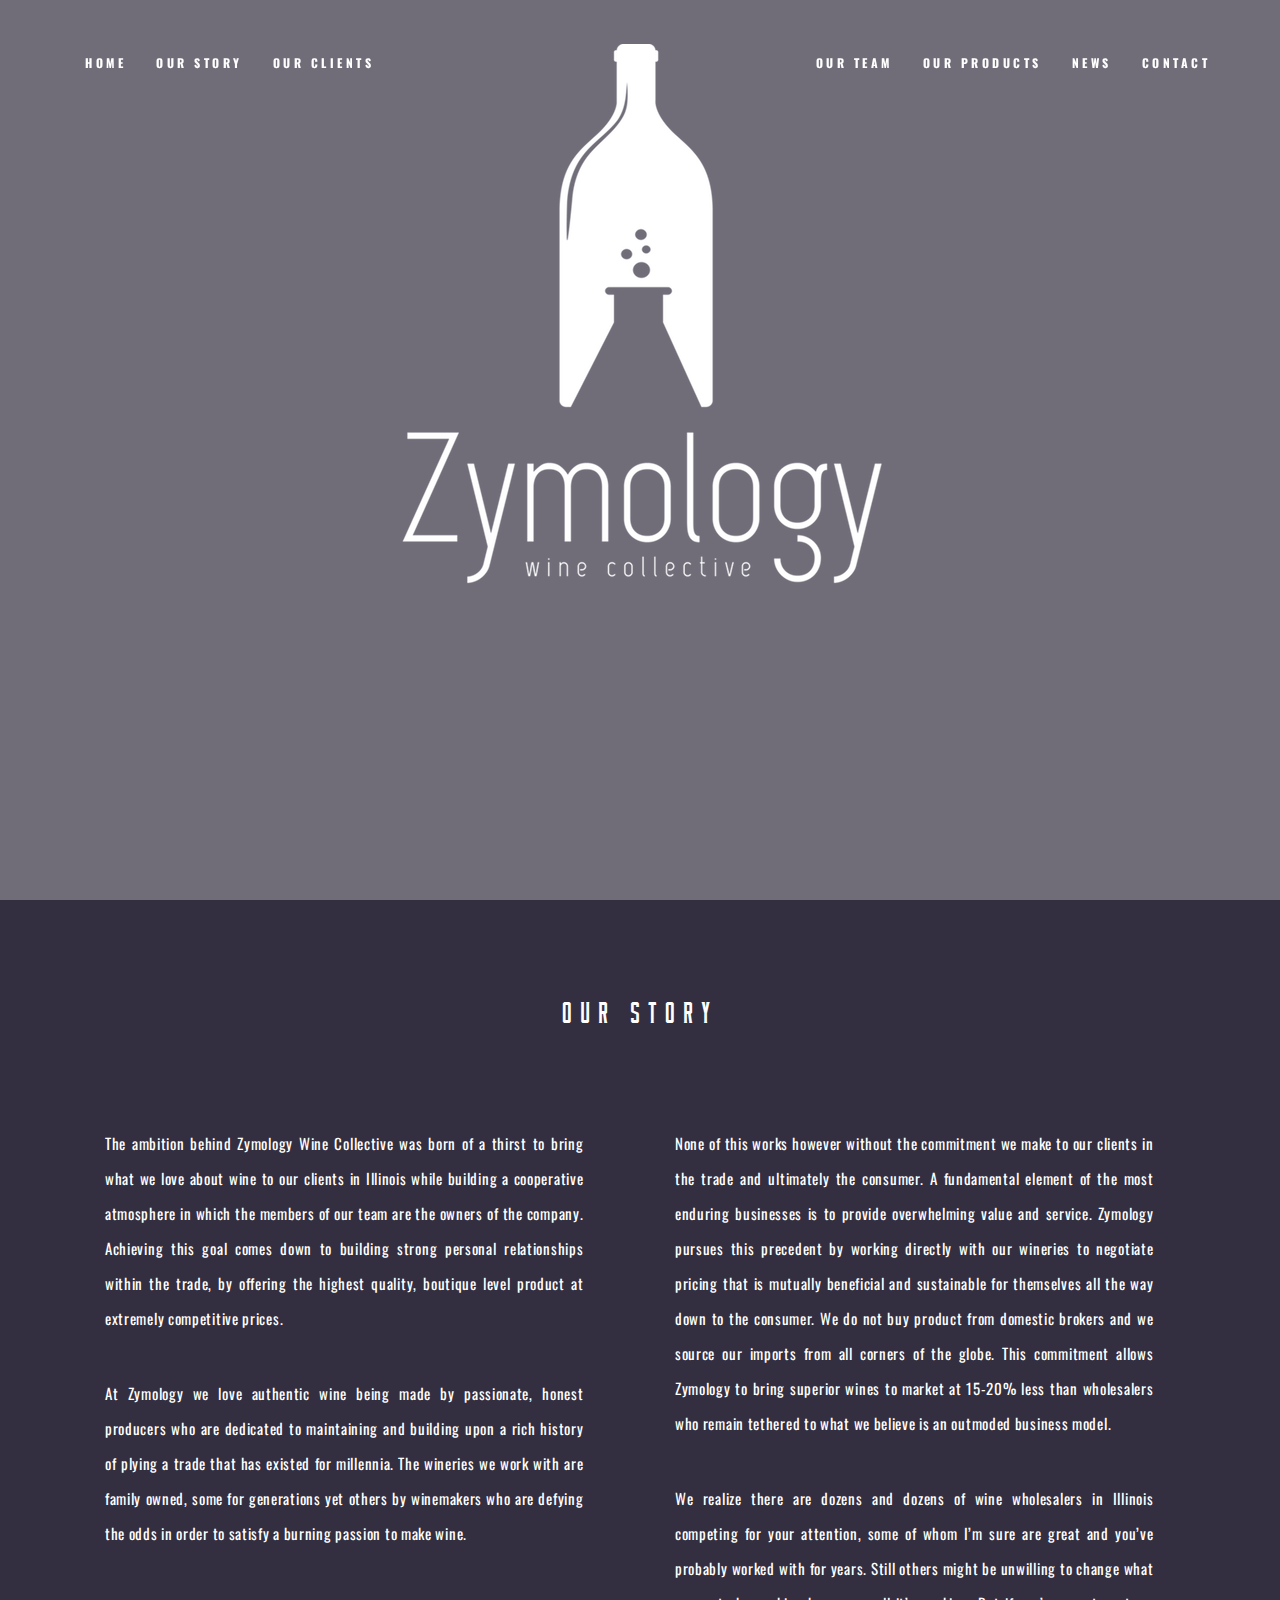
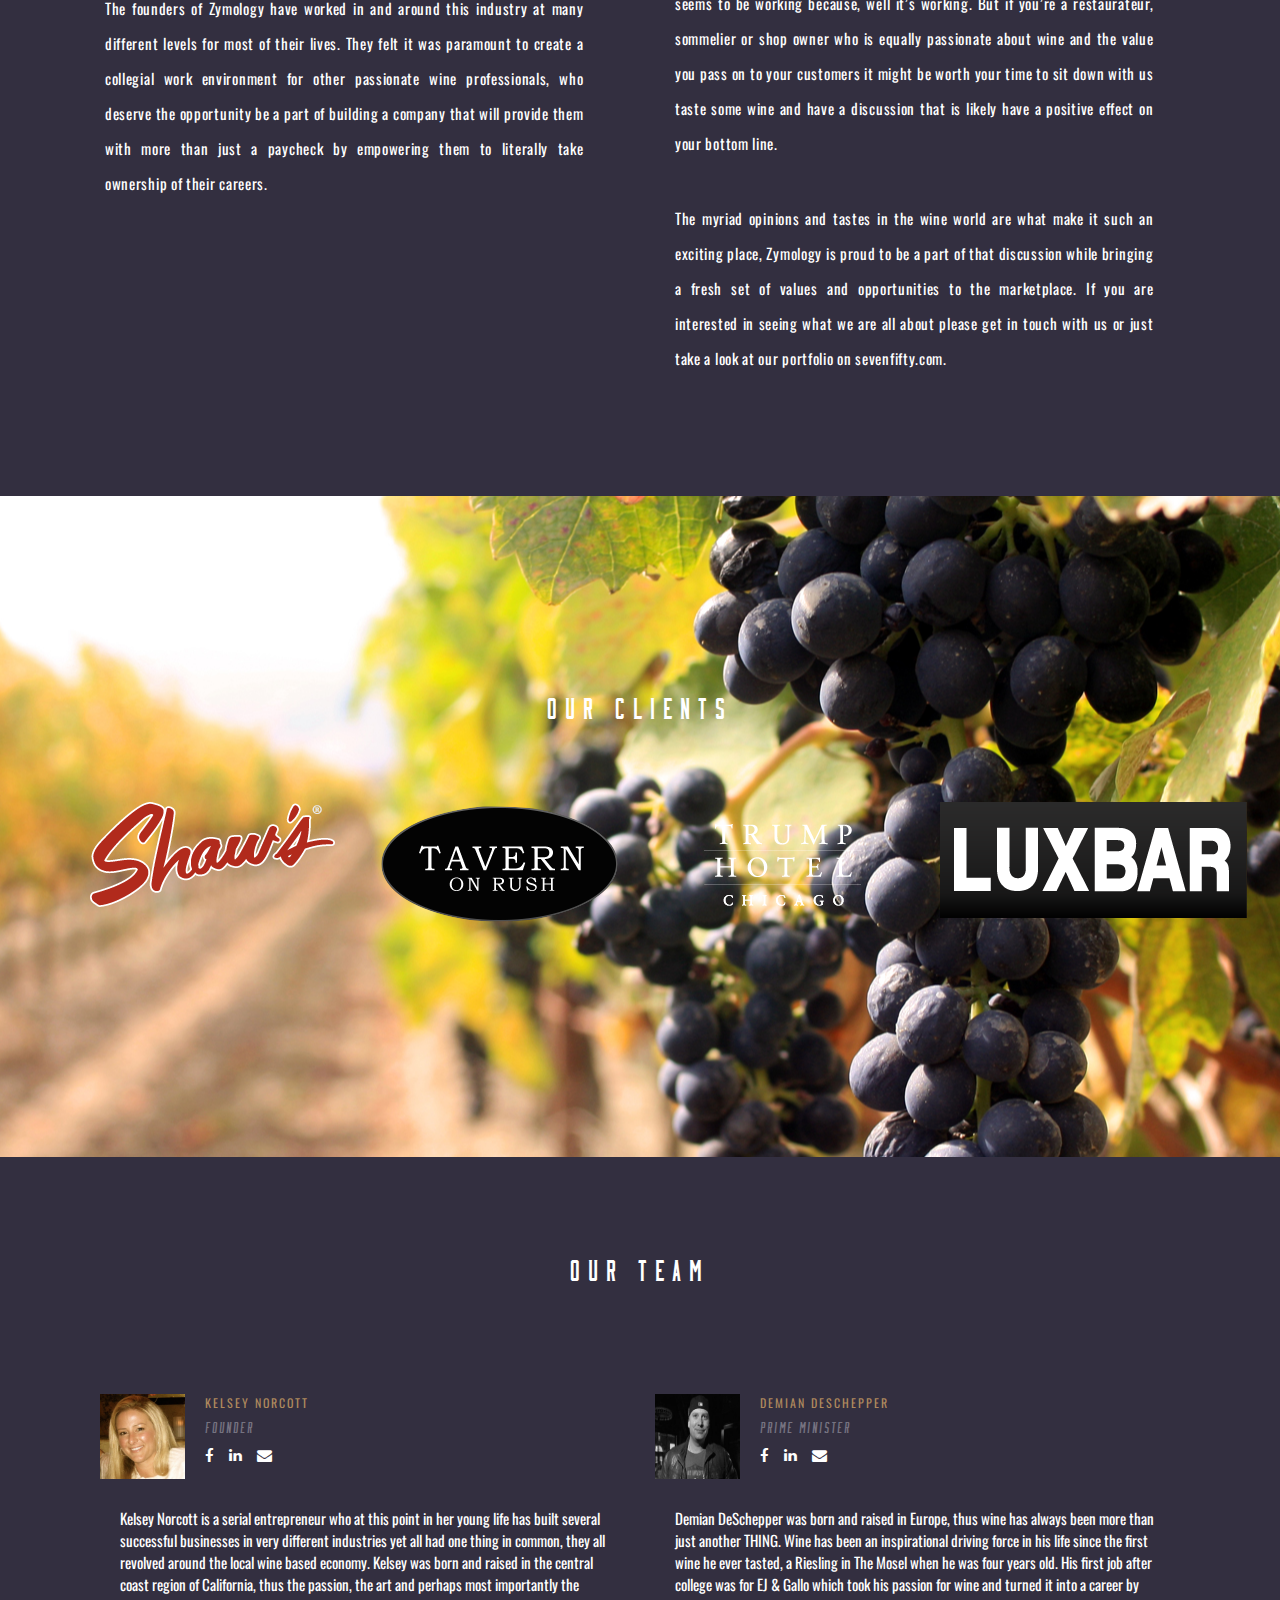
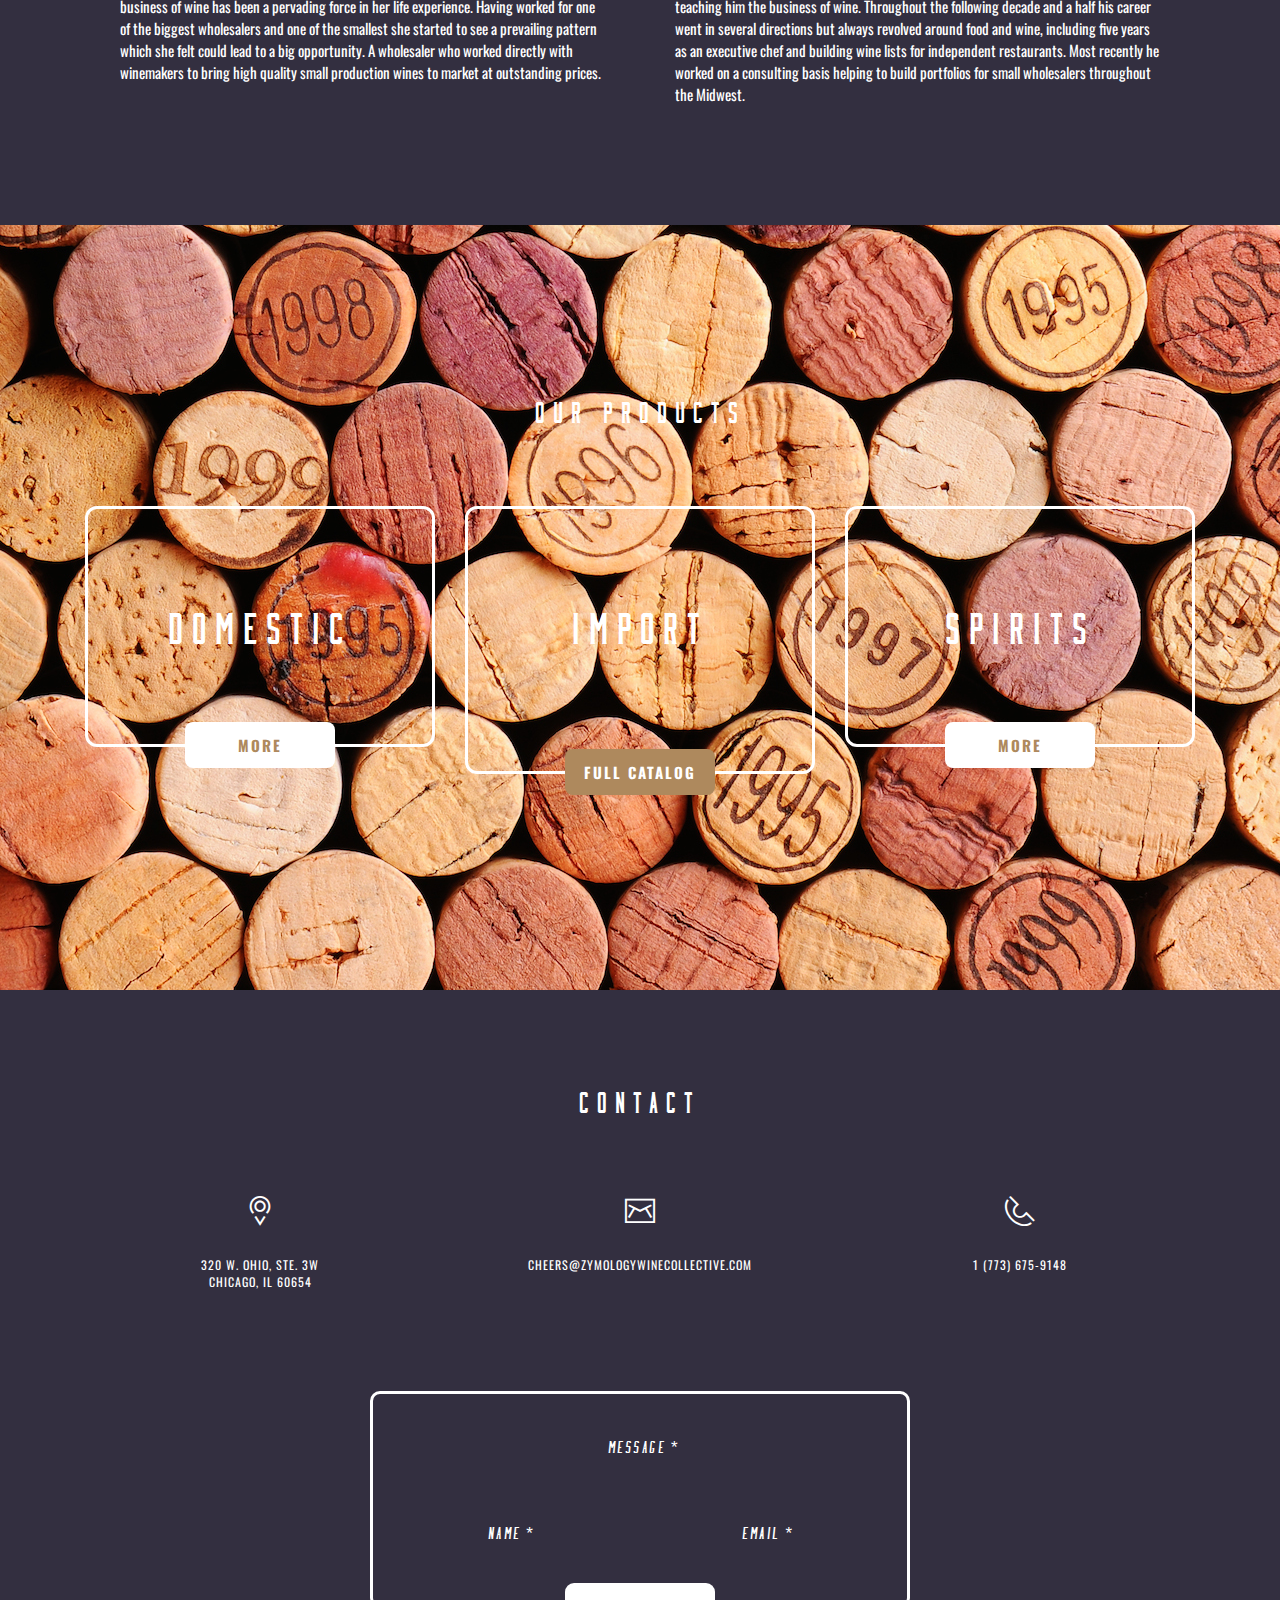
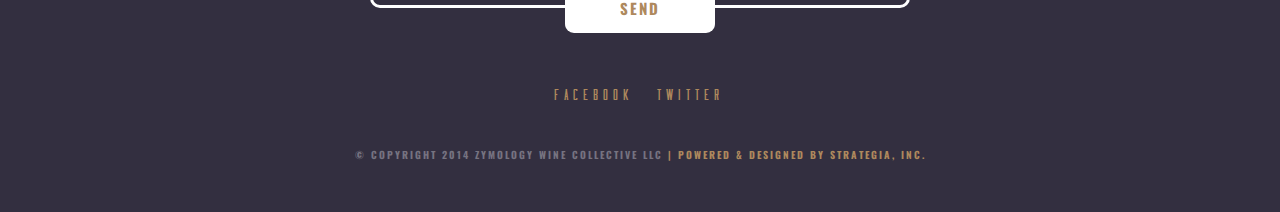
<file: index.html>
<!DOCTYPE html>
<html lang="en">

<head>
    <title>Zymology Wine Collective</title>
    <meta charset="utf-8">
    <meta name="viewport" content="width=device-width, initial-scale=1.0">
    <meta name="description" content="Zymology Wine Collective">
    <meta name="keywords" content="zymology, upscale, wine, alcohol"/>
    <meta name="author" content="Strategia Inc. - kevroe/ricgruber">
	<link rel="shortcut icon" href="favicon.ico" />
	 <!-- Fonts -->
    <link href="font-awesome/css/font-awesome.min.css" rel="stylesheet">
	<link href='http://fonts.googleapis.com/css?family=Oswald:400,700' rel='stylesheet' type='text/css'>

    <!-- Bootstrap Core CSS -->
    <link href="css/bootstrap.css" rel="stylesheet" type="text/css">

    <!-- Custom CSS -->
    <link href="css/style.css" rel="stylesheet" type="text/css">

</head>

<!-- The #page-top ID is part of the scrolling feature - the data-spy and data-target are part of the built-in Bootstrap scrollspy function -->
<body id="page-top" data-spy="scroll" data-target=".navbar-fixed-top">

    <nav class="navbar navbar-custom navbar-fixed-top" role="navigation">
        <div class="container">
            <div class="navbar-header page-scroll">
                <button type="button" class="navbar-toggle" data-toggle="collapse" data-target=".navbar-ex1-collapse">
                    <span class="sr-only">Toggle navigation</span>
                    <span class="icon-bar"></span>
                    <span class="icon-bar"></span>
                    <span class="icon-bar"></span>
                </button>
                <a class="navbar-brand" href="#page-top">
				<!--<img alt="logo" id="logo" src="img/logoWbott2.png">-->
				<img alt="logo" id="logo2" src="img/logoWS.png">

				</a>
            </div>

            <!-- Collect the nav links, forms, and other content for toggling -->
            <div class="collapse navbar-collapse navbar-ex1-collapse">
                <ul class="nav navbar-nav navbar-left">
                    <!-- Hidden li included to remove active class from about link when scrolled up past about section -->
                    <li class="hidden">
                        <a href="#page-top"></a>
                    </li>
					<li class="page-scroll">
                        <a href="#home">Home</a>
                    </li>
					
                    <li class="page-scroll">
                        <a href="#about">Our Story</a>
                    </li>
                    <li class="page-scroll">
                        <a href="#services">Our Clients</a>
                    </li>
				 </ul>	
				<ul class="nav navbar-nav navbar-right">	
					 <li class="page-scroll">
                        <a href="#portfolio">Our Team</a>
                    </li>
					<li class="page-scroll">
                        <a href="#pricing">Our Products</a>
                    </li>
                      <li class="page-scroll">
                        <a href="#">News</a>
                    </li>
                    <li class="page-scroll">
                        <a href="#contact">Contact</a>
                    </li>
                </ul>	
            </div>
            <!-- /.navbar-collapse -->
        </div>
        <!-- /.container -->
    </nav>

	<section id="home"></section><!-- Home -->
	<!--Video Section-->
	<section class="home-section video-section mobiled">
	<div class="overlay-bg"></div>
		<div class="pattern-overlay">
			<a id="bgndVideo" class="player" data-property="{videoURL:'https://www.youtube.com/watch?v=tfY81JV4DLw&feature=youtu.be',containment:'.video-section', quality:'hd720', autoPlay:true, mute:true, opacity:1}">bg</a></br></br>
			<img src="img/logostkdbg.png">
			<!--<div class="container">
				<div class="row">
					<div class="col-lg-12">
	
						<div id="scrolltextfade" style="opacity: 1;">
						<h1 id="txt-home">
							<span class="char1">Z</span>
							<span class="char2">Y</span>
							<span class="char3">M</span>
							<span class="char4">O</span>
							<span class="char5">L</span>
							<span class="char6">O</span>
							<span class="char7">G</span>
							<span class="char8">Y</span>
						</h1>
							<h2 class="sub-text">Wine Collective</h2>
						</div>-->

					</div>
				</div>
			</div>
		</div>
		
	</section>
	<!--Video Section Ends Here--><!-- end Home -->

    <section id="about" class="about-section"><!-- Our Story -->
        <div class="container">
			
				<div class="icons-section">
					<!--<i class="icon-uniE6C4 brdr-rounds"></i>-->
				</div>
				<!--Mobile Logo -->
				<!--<img alt="logo" id="mobilelogo" src="img/logoWbott.png"> --> 
                    <h1>Our Story</h1>
			 <div class="row">		
				<!--<div class="col-lg-6 col-md-6 col-sm-12 col-xs-12">-->
				<div class="col-lg-6 col-md-12 col-sm-12 col-xs-12">
				<!--<div class="col-lg-6">-->
					<p class="about-info text-justify">The ambition behind Zymology Wine Collective was born of a thirst to bring what we love about wine to our clients in Illinois while building a cooperative atmosphere in which the members of our team are the owners of the company. Achieving this goal comes down to building strong personal relationships within the trade, by offering the highest quality, boutique level product at extremely competitive prices.</p>

<p class="about-info text-justify">At Zymology we love authentic wine being made by passionate, honest producers who are dedicated to maintaining and building upon a rich history of plying a trade that has existed for millennia. The wineries we work with are family owned, some for generations yet others by winemakers who are defying the odds in order to satisfy a burning passion to make wine.</p>

<p class="about-info text-justify">The founders of Zymology have worked in and around this industry at many different levels for most of their lives. They felt it was paramount to create a collegial work environment for other passionate wine professionals, who deserve the opportunity be a part of building a company that will provide them with more than just a paycheck by empowering them to literally take ownership of their careers.</p> 

</div>

<div class="col-lg-6 col-md-12 col-sm-12 col-xs-12">
<p class="about-info text-justify" >None of this works however without the commitment we make to our clients in the trade and ultimately the consumer. A fundamental element of the most enduring businesses is to provide overwhelming value and service. Zymology 
pursues this precedent by working directly with our wineries to negotiate pricing that is mutually beneficial and sustainable for themselves all the way down to the consumer. We do not buy product from domestic brokers and we source our imports from all corners of the globe. This commitment allows Zymology to bring superior wines to market at 15-20% less than wholesalers who remain tethered to what we believe is an outmoded business model.</p>

<p class="about-info text-justify" >We realize there are dozens and dozens of wine wholesalers in Illinois competing for your attention, some of whom I’m sure are great and you’ve probably worked with for years. Still others might be unwilling to change what seems to be working because, well it’s working. But if you’re a restaurateur, sommelier or shop owner who is equally passionate about wine and the value you pass on to your customers it might be worth your time to sit down with us taste some wine and have a discussion that is likely have a positive effect on your bottom line.</p>

<p class="about-info text-justify" >The myriad opinions and tastes in the wine world are what make it such an exciting place, Zymology is proud to be a part of that discussion while bringing a fresh set of values and opportunities to the marketplace. If you are interested in seeing what we are all about please get in touch with us or just take a look at our portfolio on sevenfifty.com.</p>
					
				</div>	


						
					</div> 
					
				</div>
				
				</div>
              	  
       
    </section><!-- end Our Story -->

    <section id="" class="services-sections"><!-- Services -->
        <div class="container">
            <div class="row">
			
				<!--<div class="icons-section">
					<i class="icon-uniE696 brdr-rounds"></i>-->
				</div>
               
                    <h1>Our Clients</h1>
				
				<div class="service-ico">
				
						<div class="col-lg-3 col-md-3 col-sm-12 col-xs-12">
							<div class="services-box">
								<!--<i class='icon-uniE68D'></i>-->
								<a href="http://www.shawscrabhouse.com/"><img alt="Logo" class="background-image" src="img/shaws.png"></a>
								<!--<h4>Print Design</h4>
								<p>Suspendisse ullamcorper arcu eu congue posuere. Quisque, interdum tortor  rutrum vitae ornare accumsan.</p>-->
							</div>		
						</div>	
						
						<div class="col-lg-3 col-md-3 col-sm-12 col-xs-12">
							<div class="services-box">
								<!--<i class='icon-uniE6A3'></i>-->
								<a href="http://www.tavernonrush.com/"><img alt="Logo" class="background-image" src="img/tavernonr.png"></a>
								<!--<h4>Development</h4>
								<p>Suspendisse ullamcorper arcu eu congue posuere. Quisque, interdum tortor  rutrum vitae ornare accumsan.</p>-->
							</div>		
						</div>
						
						<div class="col-lg-3 col-md-3 col-sm-12 col-xs-12">
							<div class="services-box">
								<!--<i class='icon-uniE675'></i>--></br>
								<a href="http://www.trumphotelcollection.com/chicago/"><img alt="Logo" class="background-image" src="img/trump-chicago.png"></a>
								<!--<h4>Graphic Design</h4>
								<p>Suspendisse ullamcorper arcu eu congue posuere. Quisque, interdum tortor  rutrum vitae ornare accumsan.</p>-->
							</div>		
						</div>
						
						<div class="col-lg-3 col-md-3 col-sm-12 col-xs-12">
							<div class="services-box">
								<!--<i class='icon-uniE635'></i>-->
								<a href="http://www.luxbar.com/"><img alt="Logo" class="background-image" src="img/luxbar.png"></a>
								<!--<h4>Support</h4>
								<p>Suspendisse ullamcorper arcu eu congue posuere. Quisque, interdum tortor  rutrum vitae ornare accumsan.</p>-->
							</div>		
						</div>
						
			
				</div>	
					
            </div>
        </div>
    </section><!-- end Services -->
	
	<section id="portfolio" class="portfolio-section"><!-- Our Team -->
        <div class="container">
            <div class="row">
			<div class="col-lg-12">
				<!--<div class="icons-section">
					<i class="icon-uniE6C0 brdr-rounds"></i>-->
				</div>
              
                   <h1>Our Team</h1>
                   <div class="col-lg-12 col-md-12 col-sm-12 col-xs-12">
				
				<div class="row">
					<div class="team-group">
					<div class="col-lg-6 col-md-6 col-sm-12 col-xs-12">
						<a href="img/kelseynorcott.jpg"><img class="team" alt="logo" src="img/kelseynorcottsm.jpg"></a>
							<h5 class="team-name">Kelsey Norcott</h5>
								<h6 class="team-post">Founder</h6>
								<div class="social-team">
									<a href="https://www.facebook.com/kelsey.norcottburnett"><i class="fa fa-facebook"></i></a>
									<a href="http://www.linkedin.com/pub/kelsey-norcott/42/94/609"><i class="fa fa-linkedin"></i></a>
									<a href="mailto:kelsey@zymologyws.com"><i class="fa fa-envelope"></i></a></br></br>
									<p>Kelsey Norcott is a serial entrepreneur who at this point in her young life has built several successful businesses in very different industries yet all had one thing in common, they all revolved around the local wine based economy. Kelsey was born and raised in the central coast region of California, thus the passion, the art and perhaps most importantly the business of wine has been a pervading force in her life experience. Having worked for one of the biggest wholesalers and one of the smallest she started to see a prevailing pattern which she felt could lead to a big opportunity. A wholesaler who worked directly with winemakers to bring high quality small production wines to market at outstanding prices.</p>
								</div>		
					</div>
					
					<div class="col-lg-6 col-md-6 col-sm-12 col-xs-12">
						<a href="img/demiandescheeperbg.jpg"><img class="team" alt="logo" src="img/demiandescheepersm.jpg"></a>
							<h5 class="team-name">Demian DeSchepper</h5>
								<h6 class="team-post">Prime Minister</h6>
									<div class="social-team">
										<a href="https://www.facebook.com/demian.deschepper"><i class="fa fa-facebook"></i></a>
										<a href="https://www.linkedin.com/pub/demian-deschepper/5/4b8/497/"><i class="fa fa-linkedin"></i></a>
										<a href="mailto:demian@zymologyws.com"><i class="fa fa-envelope"></i></a></br></br>
										<p>Demian DeSchepper was born and raised in Europe, thus wine has always been more than just another THING. Wine has been an inspirational driving force in his life since the first wine he ever tasted, a Riesling in The Mosel when he was four years old. His first job after college was for EJ & Gallo which took his passion for wine and turned it into a career by teaching him the business of wine. Throughout the following decade and a half his career went in several directions but always revolved around food and wine, including five years as an executive chef and building wine lists for independent restaurants. Most recently he worked on a consulting basis helping to build portfolios for small wholesalers throughout the Midwest.</p>
										</i></a>
									</div>
					
			<!--<div class="ff-container">
		
				<input id="select-type-all" name="radio-set-1" type="radio" class="ff-selector-type-all" checked="checked" />
				<label for="select-type-all" class="ff-label-type-all">All</label>
				
				<input id="select-type-1" name="radio-set-1" type="radio" class="ff-selector-type-1" />
				<label for="select-type-1" class="ff-label-type-1">Web Design</label>
				
				<input id="select-type-2" name="radio-set-1" type="radio" class="ff-selector-type-2" />
				<label for="select-type-2" class="ff-label-type-2">Video</label>
				
				<input id="select-type-3" name="radio-set-1" type="radio" class="ff-selector-type-3" />
				<label for="select-type-3" class="ff-label-type-3">Logotypes</label>
				
				<input id="select-type-4" name="radio-set-1" type="radio" class="ff-selector-type-4" />
				<label for="select-type-4" class="ff-label-type-4">Print Design</label>
				
				<div class="clr"></div>
				
				<ul class="ff-items">
					<li class="ff-item-type-3">
						<a class="group1" href="img/city.jpg" title="Dog">
							<span>Bike</span>
							<img src="http://placehold.it/250x250" alt="1" />
							<div class="overlay"></div>
						</a>
					</li>
					<li class="ff-item-type-2">
						<a class='youtube' href="http://www.youtube.com/embed/zOyKvfMLOuQ" title="Lamborghini Aventador">
							<span>ONC</span>	
							<img src="http://placehold.it/250x250" alt="2" />
							<div class="overlay brown"></div>
						</a>
					</li>
					<li class="ff-item-type-2">
						<a class='vimeo' href="https://player.vimeo.com/video/87701971" title="Yosemite">
							<span>Clothing Tag</span>
							<img src="http://placehold.it/250x250" alt="3" />	
							<div class="overlay"></div>
						</a>
					</li>
					<li class="ff-item-type-1">
						<a class="group1" href="img/autumn.jpg" title="City">
							<span>Peek Calendar</span>	
							<img src="http://placehold.it/250x250" alt="4" />	
							<div class="overlay"></div>
						</a>
					</li>
					<li class="ff-item-type-4">
						<a class="group1" href="img/airport.jpg" title="Camera">
							<span>Essential Butterfly</span>
							<img src="http://placehold.it/250x250" alt="5" />
							<div class="overlay"></div>
						</a>
					</li>
					<li class="ff-item-type-1">
						<a class="group1" href="img/sun.jpg" title="Mountains">
							<span>Media Grid</span>	
							<img src="http://placehold.it/250x250" alt="6" />
							<div class="overlay"></div>
						</a>
					</li>
					<li class="ff-item-type-1">
						<a class="group1" href="img/sea.jpg" title="Mountains">
							<span>Notify ili</span>
							<img src="http://placehold.it/250x250" alt="7" />
							<div class="overlay"></div>
						</a>
					</li>
					<li class="ff-item-type-4">
						<a class="group1" href="img/man.jpg" title="Mountains">
							<span>Your-Local</span>
							<img src="http://placehold.it/250x250" alt="8" />
							<div class="overlay"></div>
						</a>
					</li>
				</ul>
			</div>
					<center><a href="#">
						<div class="sign-up featured">Full Catalog</div>
						</a></center>
            </div>-->
        </div>
    </section><!-- end Our Team -->
	
	<section id="pricing" class="pricing-sections"><!-- Portfolio -->
        <div class="container">
            <div class="row">
			
				<!--<div class="icons-section">
					<i class="icon-uniE653 brdr-rounds"></i>
				</div>-->

                    <h1>Our Products</h1>
					
					<div class="col-lg-4 col-md-4 col-sm-12 col-xs-12">
						<div class="plan">
							<div class="tarif-plan"><!--25<span>$</span> --></div>
							<div class="name-plan">Domestic</div>
							<div class="options-plan">
							<!--<p>✓10 users
							<p>✓30GB Stoarge
							<p>✓Unlimited Data Transfer
							<p>✓Remote Support-->
							</div>
						</div>	
						<a href="webport.pdf">
						<div class="sign-up">More</div>
						</a>
					</div>
					
					<div class="col-lg-4 col-md-4 col-sm-12 col-xs-12">
						<div class="plan">
							<div class="tarif-plan"><!--25<span>$</span> --></div>
							<div class="name-plan">Import</div>
							<div class="options-plan featured-optiions-plan">
							<!--<p>✓10 users
							<p>✓30GB Stoarge
							<p>✓Unlimited Data Transfer
							<p>✓Remote Support-->
							</div>
						</div>	
						<a href="webport.pdf">
						<div class="sign-up featured">Full Catalog</div>
						</a>
					</div>
					
					<div class="col-lg-4 col-md-4 col-sm-12 col-xs-12">
						<div class="plan">
							<div class="tarif-plan"><!--25<span>$</span> --></div>
							<div class="name-plan">Spirits</div>
							<div class="options-plan">
							<!--<p>✓10 users
							<p>✓30GB Stoarge
							<p>✓Unlimited Data Transfer
							<p>✓Remote Support-->
							</div>
						</div>	
						<a href="webport.pdf">
						<div class="sign-up">More</div>
						</a>
					</div>
					


            </div>
        </div>
    </section><!-- end Portfolio -->

    <section id="contact" class="contact-section"><!-- Contact -->
        <div class="container">
			
				<div class="icons-section">
					<!--<i class="icon-uniE6BB brdr-rounds"></i>-->
				</div>

					<h1>Contact</h1>
					
					 <div class="row">
						<div class="col-lg-4 col-md-4 col-sm-4 col-xs-12 contact-details">
							<a href="https://goo.gl/maps/jMtSP"><i class="icon-uniE6AB"></i>
								<span>
								<em>320 W. Ohio, Ste. 3W</br>Chicago, IL 60654</em>
								</span>
						</div>
						
						<div class="col-lg-4 col-md-4 col-sm-4 col-xs-12 contact-details">
							<a href="mailto:cheers@zymologyws.com"><i class="icon-uniE6B7"></i></a>
								<span>
								<em><a href="mailto:cheers@zymologyws.com">cheers@zymologywinecollective.com</a></em>
								</span>
						</div>
						
						<div class="col-lg-4 col-md-4 col-sm-4 col-xs-12 contact-details">
							<i class="icon-uniE674"></i>
								<span>
								<em>1 (773) 675-9148</em>
								</span>
						</div>
					</div>
					
				 <div class="row">		
					<div class="col-lg-6 col-md-8 col-sm-12 col-xs-12 col-lg-offset-3 col-md-offset-2">
						<form class="contact-form" id="ajax-contact-form" action="javascript:alert('success!');"><!-- Contact Form -->
					
							<div id="note"></div>
						
							<div class="contact-form-brdr">
							<textarea placeholder="Message *" name="message" required=""  ></textarea>
							<input placeholder="Name *" type="text" required="" name="name">
							
							<input placeholder="Email *" type="email" required="" name="email">
							</div>
							
							<input name="send_mail" type="submit" value="Send">
						</form><!-- end Contact Form -->
					</div>
				</div>	
					
				 <!-- Footer -->
				<div class="row">	
					<div class="col-lg-6 col-md-8 col-sm-12 col-xs-12 col-lg-offset-3 col-md-offset-2">
						<div class="social-net">
							<a href="https://www.facebook.com/pages/Zymology-Wine-Collective/571679429570604" >Facebook</a>
								
							<a href="https://twitter.com/Zymologyws">Twitter</a>
								
							<!--<a href="https://www.linkedin.com" class="last">Linkedin</a>-->
						</div>
					</div>
				</div>	
				
				<div class="row">	  
					<div class="col-lg-12 col-md-12 col-sm-12 col-xs-12">
						<div class="copyright"> © Copyright 2014 Zymology Wine Collective LLC <a target="_blank" href="http://strategiamedia.com">| Powered & Designed by Strategia, Inc.</a></div>
					</div>
				</div>	
					

		</div>		

    </section><!-- end Contact -->
	


    <!-- JavaScript Files -->
    <script src="js/jquery.min-2.1.1.js"></script>
    <script src="js/bootstrap.min.js"></script>
    <script src="js/easing.min.js"></script><!-- For Smooth Scrolling --> 
	<script src="js/colorbox.js"></script> <!-- Colorbox - For Embed Video and Photo -->
	<script type="text/javascript" src="js/contact_form.js"></script><!-- For Contact Form -->
    <script src="js/scrolling-nav.js"></script><!-- For Scrolling and Navigation -->
	<script src='js/placeholder.js'></script><!-- For Placeholder -->
	<script src="js/mb.YTPlayer.js"></script> <!-- For Background Video -->
	
			<script>  <!-- Colorbox - For Embed Video and Photo (settings) -->
			$(document).ready(function(){
				//Examples of how to assign the Colorbox event to elements
				$(".group1").colorbox({rel:'group1'});
				$(".group2").colorbox({rel:'group2', transition:"fade"});
				$(".group3").colorbox({rel:'group3', transition:"none", width:"75%", height:"75%"});
				$(".group4").colorbox({rel:'group4', slideshow:true});
				$(".ajax").colorbox();
				$(".youtube").colorbox({iframe:true, innerWidth:640, innerHeight:390});
				$(".vimeo").colorbox({iframe:true, innerWidth:640, innerHeight:390});
				$(".iframe").colorbox({iframe:true, width:"80%", height:"80%"});
				$(".inline").colorbox({inline:true, width:"50%"});
				$(".callbacks").colorbox({
					onOpen:function(){ alert('onOpen: colorbox is about to open'); },
					onLoad:function(){ alert('onLoad: colorbox has started to load the targeted content'); },
					onComplete:function(){ alert('onComplete: colorbox has displayed the loaded content'); },
					onCleanup:function(){ alert('onCleanup: colorbox has begun the close process'); },
					onClosed:function(){ alert('onClosed: colorbox has completely closed'); }
				});

				$('.non-retina').colorbox({rel:'group5', transition:'none'})
				$('.retina').colorbox({rel:'group5', transition:'none', retinaImage:true, retinaUrl:true});
				
				//Example of preserving a JavaScript event for inline calls.
				$("#click").click(function(){ 
					$('#click').css({"background-color":"#f00", "color":"#fff", "cursor":"inherit"}).text("Open this window again and this message will still be here.");
					return false;
				});
			});
		</script> <!-- end Colorbox - For Embed Video and Photo -->
		
		<script type="text/javascript"><!-- Colorbox - For make Embed Video and Photo Responsive -->
				// Make ColorBox responsive
				jQuery.colorbox.settings.maxWidth  = '95%';
				jQuery.colorbox.settings.maxHeight = '95%';

				// ColorBox resize function
			var resizeTimer;
			function resizeColorBox()
				{
				if (resizeTimer) clearTimeout(resizeTimer);
				resizeTimer = setTimeout(function() {
				if (jQuery('#cboxOverlay').is(':visible')) {
                jQuery.colorbox.resize({width:'90%', height:'90%'}); 
				}
				}, 300)
				}

				// Resize Colorbox when resizing window or changing mobile device orientation
				jQuery(window).resize(resizeColorBox);
				window.addEventListener("orientationchange", resizeColorBox, false);
		</script><!-- end Colorbox - For make Embed Video and Photo Responsive -->
		
		<!-- Parallax -->
		<script type="text/javascript">
/**
 * Author: Heather Corey
 * jQuery Simple Parallax Plugin
 *
 */
 
(function($) {
 
    $.fn.parallax = function(options) {
 
        var windowHeight = $(window).height();
 
        // Establish default settings
        var settings = $.extend({
            speed        : 0.15
        }, options);
 
        // Iterate over each object in collection
        return this.each( function() {
 
        	// Save a reference to the element
        	var $this = $(this);
 
        	// Set up Scroll Handler
        	$(document).scroll(function(){
 
    		        var scrollTop = $(window).scrollTop();
            	        var offset = $this.offset().top;
            	        var height = $this.outerHeight();
 
    		// Check if above or below viewport
			if (offset + height <= scrollTop || offset >= scrollTop + windowHeight) {
				return;
			}
 
			var yBgPosition = Math.round((offset - scrollTop) * settings.speed);
 
                 // Apply the Y Background Position to Set the Parallax Effect
    			$this.css('background-position', 'center ' + yBgPosition + 'px');
                
        	});
        });
    }
}(jQuery));

$('.pricing-section,.services-section').parallax({
	speed :	0.15
});
</script>
		<!-- end Parallax -->
		 
		 <!-- For Scroll Text Fade -->
		 <script type="text/javascript">
		if($('#scrolltextfade, #scrolltextfade2, #scrolltextfade3').css('position')=='absolute'){$('#scrolltextfade, #scrolltextfade2, #scrolltextfade3').hide();}
    
	else
	{
        $(window).scroll(function(){
            var opacity=1.3-($(window).scrollTop()/330);
			$('#scrolltextfade, #scrolltextfade2, #scrolltextfade3').fadeTo(5,opacity);});
			}
		</script>
		<!-- end For Scroll Text Fade -->
		
		<!-- For Placeholder -->
		<script type="text/javascript">
		$('input, textarea').placeholder();
		</script>
		<!-- end For Placeholder -->
		
		<script type="text/javascript"> <!-- JS call For Background Video -->
		$(document).ready(function () {
        $(".player").mb_YTPlayer();
		});
		</script> <!-- end JS call For Background Video -->
		

</body>

</html>
</file>
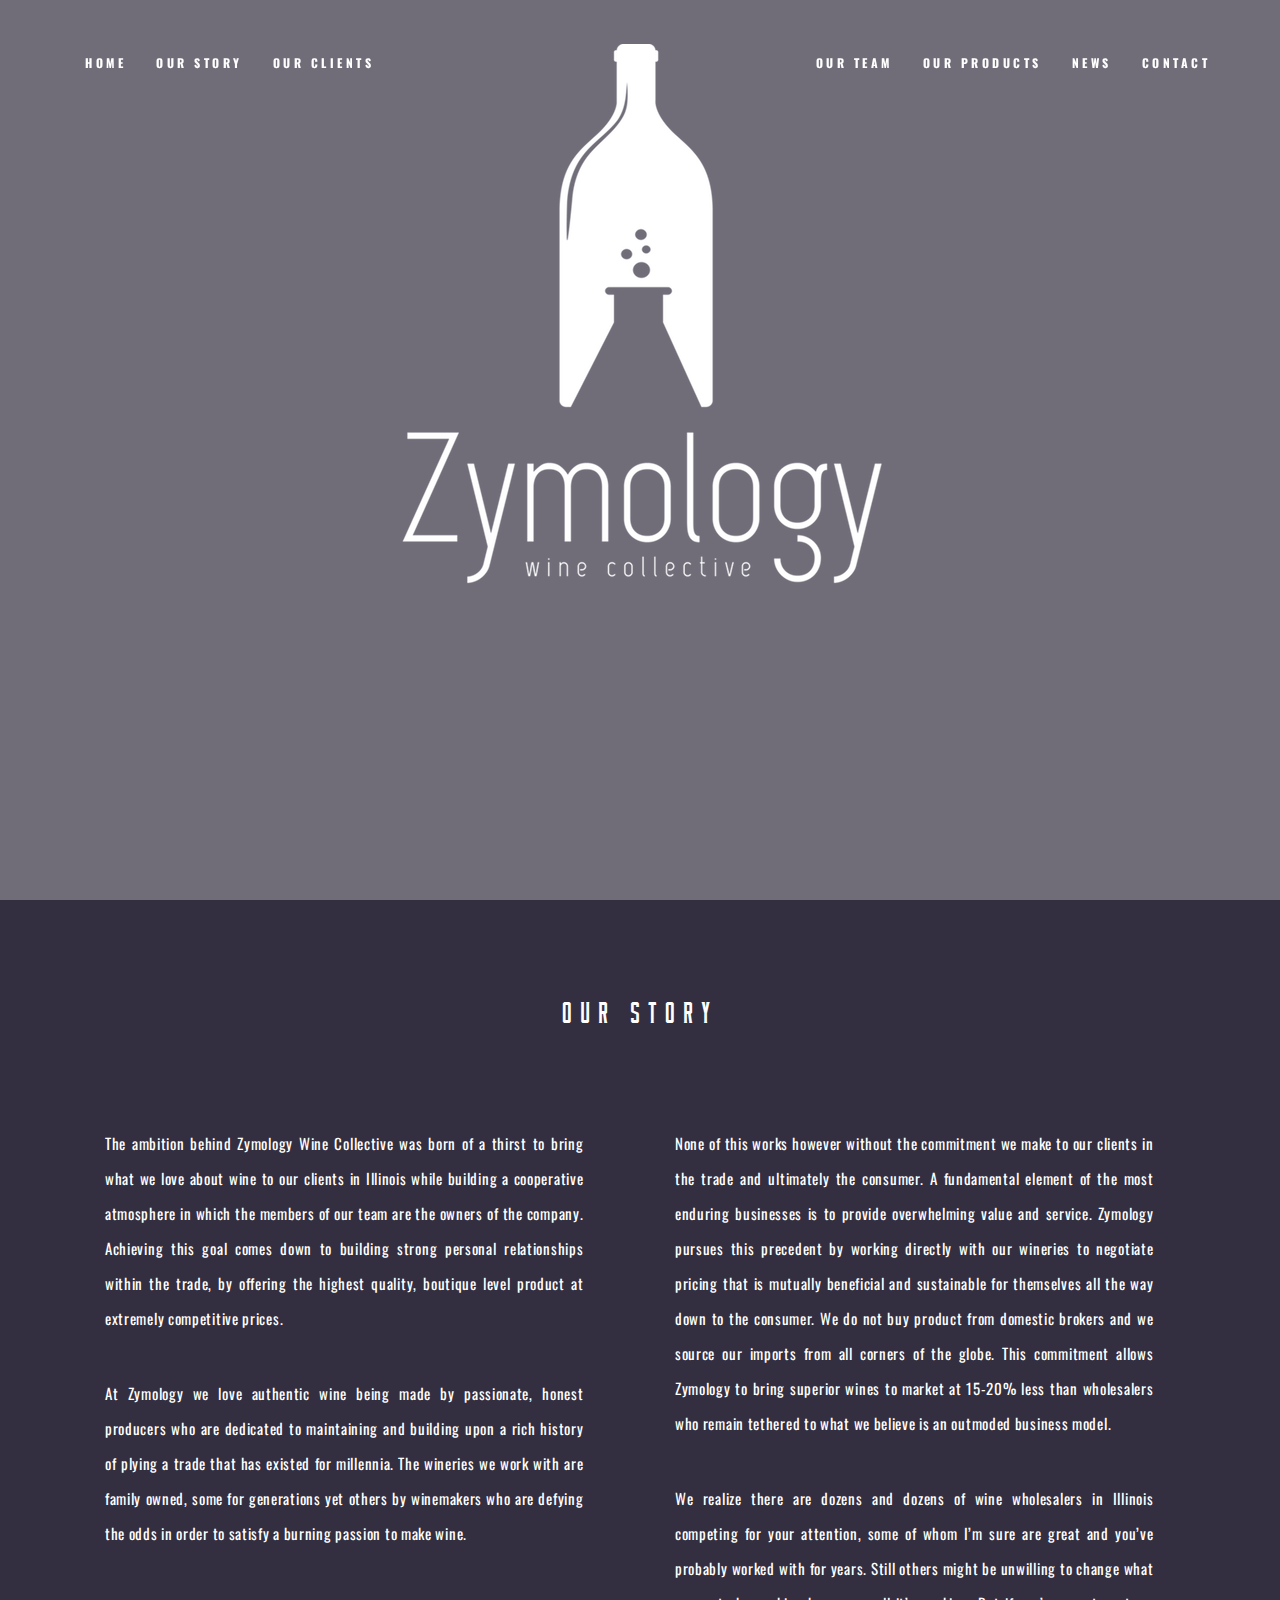
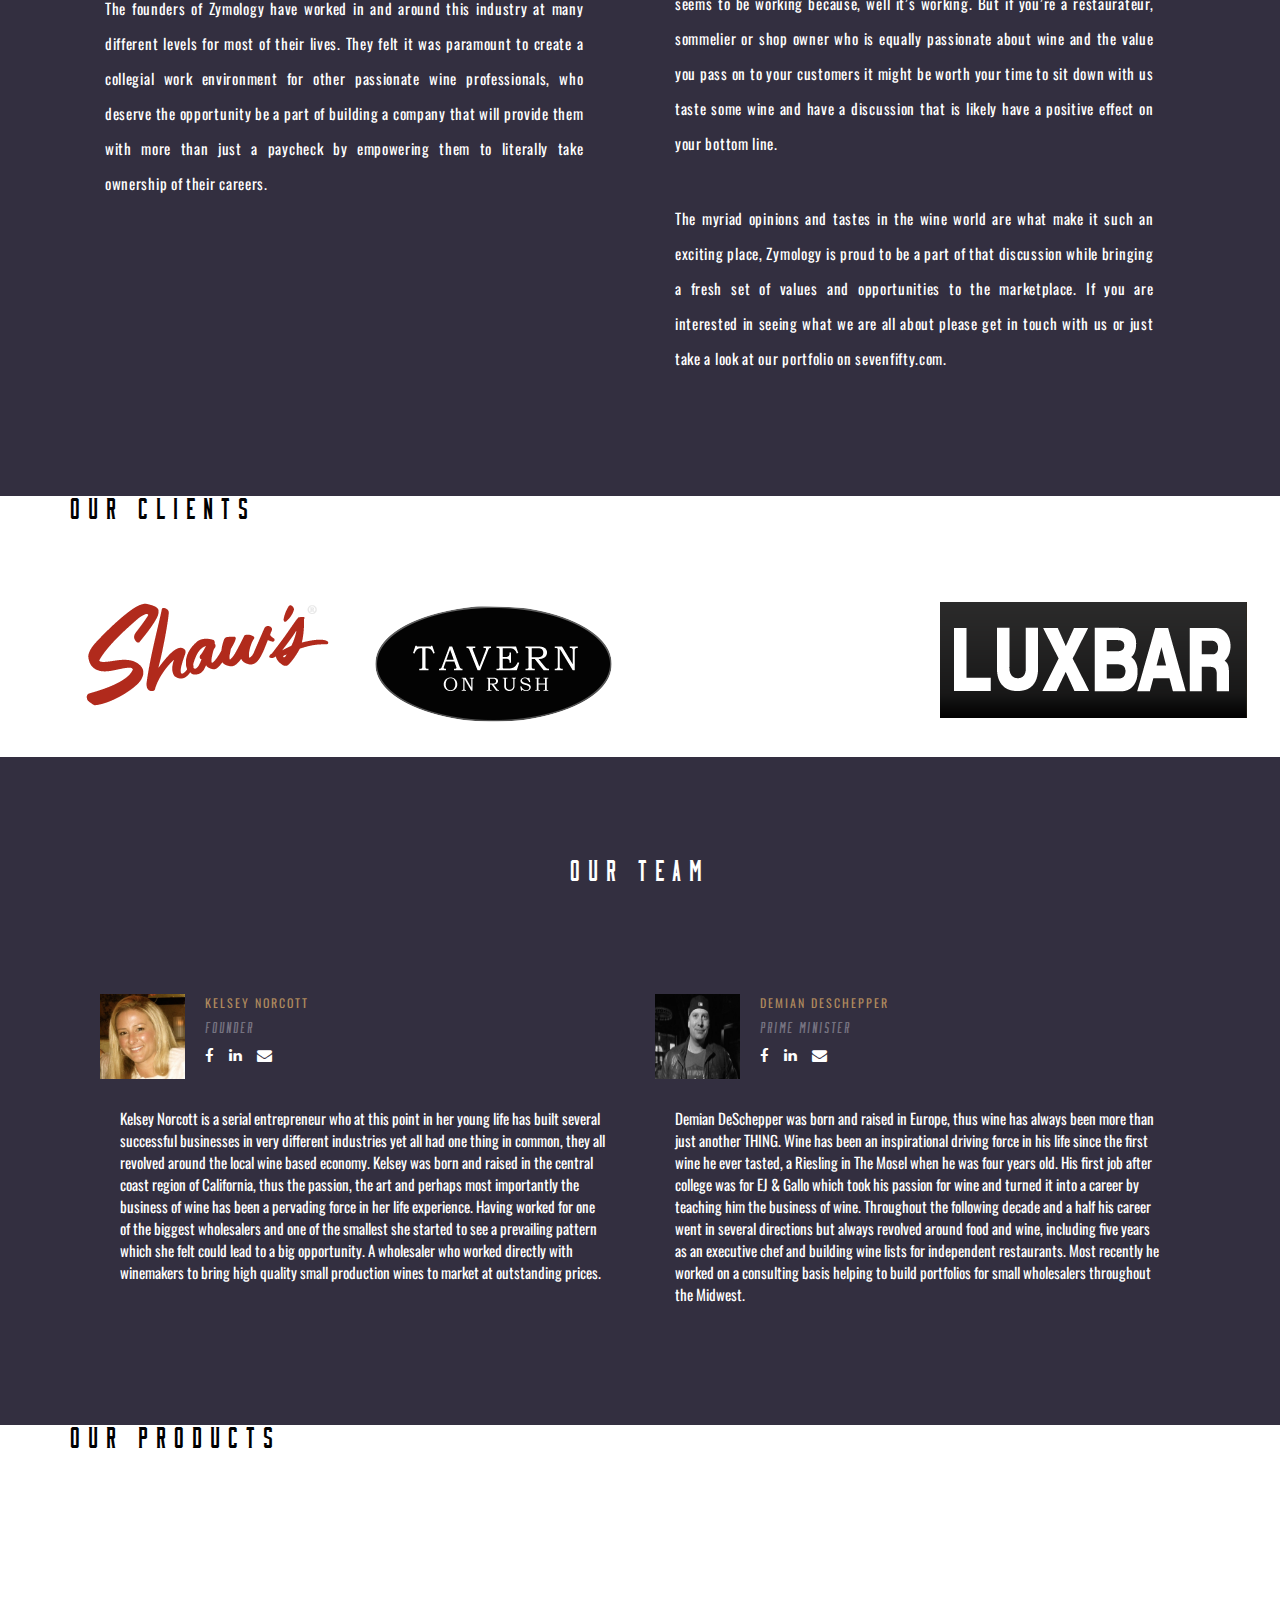
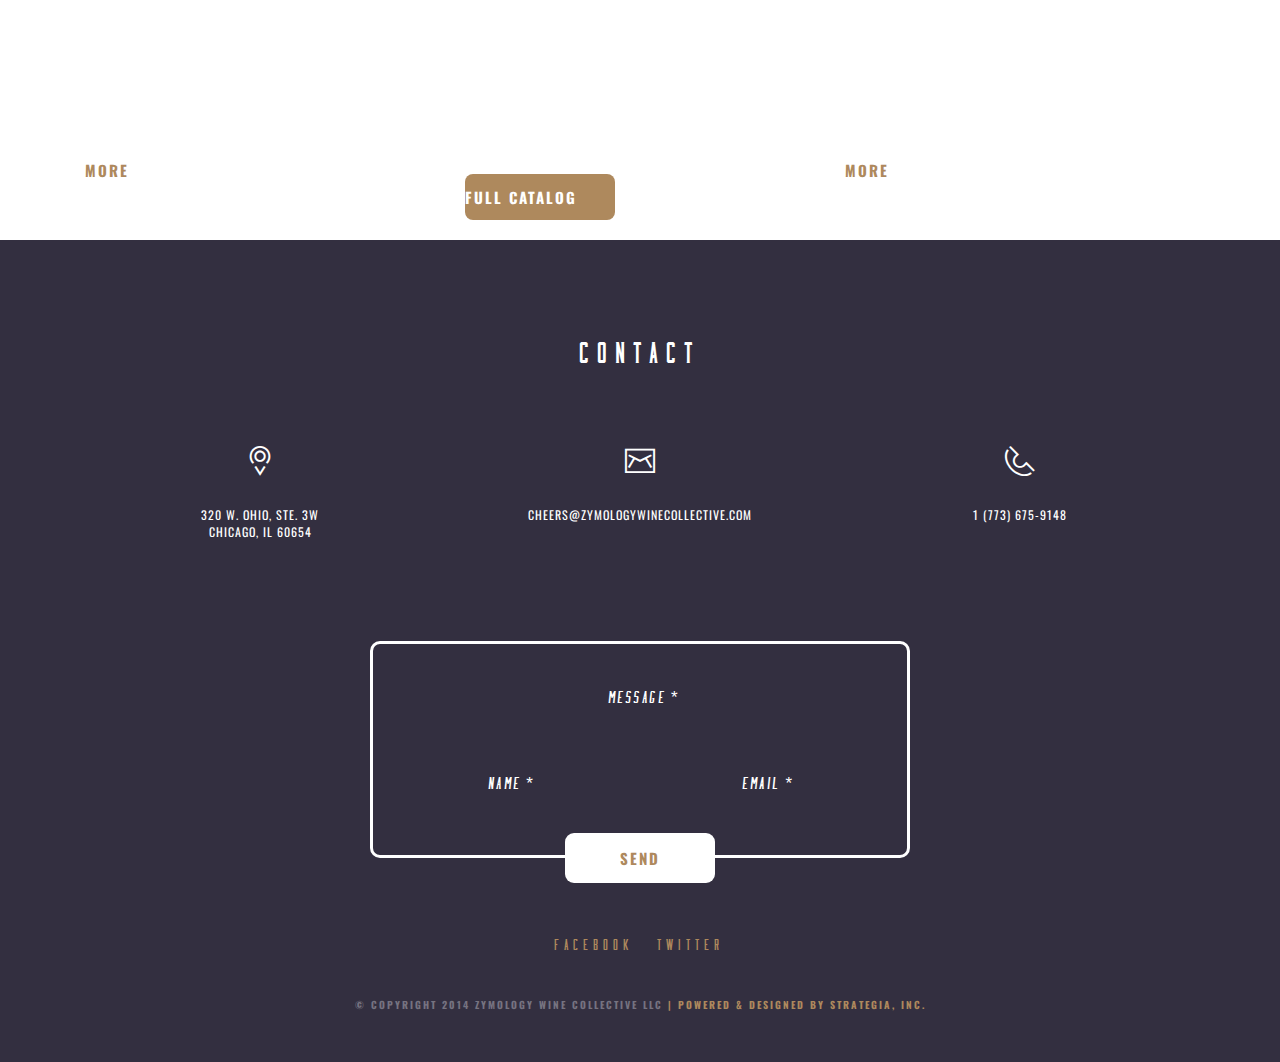
<file: index1.html>
<!DOCTYPE html>
<html lang="en">

<head>
    <title>Zymology Wine Collective</title>
    <meta charset="utf-8">
    <meta name="viewport" content="width=device-width, initial-scale=1.0">
    <meta name="description" content="">
    <meta name="author" content="">
	<link rel="shortcut icon" href="favicon.ico" />
	 <!-- Fonts -->
    <link href="font-awesome/css/font-awesome.min.css" rel="stylesheet">
	<link href='http://fonts.googleapis.com/css?family=Oswald:400,700' rel='stylesheet' type='text/css'>

    <!-- Bootstrap Core CSS -->
    <link href="css/bootstrap.css" rel="stylesheet" type="text/css">

    <!-- Custom CSS -->
    <link href="css/style.css" rel="stylesheet" type="text/css">

</head>

<!-- The #page-top ID is part of the scrolling feature - the data-spy and data-target are part of the built-in Bootstrap scrollspy function -->
<body id="page-top" data-spy="scroll" data-target=".navbar-fixed-top">

    <nav class="navbar navbar-custom navbar-fixed-top" role="navigation">
        <div class="container">
            <div class="navbar-header page-scroll">
                <button type="button" class="navbar-toggle" data-toggle="collapse" data-target=".navbar-ex1-collapse">
                    <span class="sr-only">Toggle navigation</span>
                    <span class="icon-bar"></span>
                    <span class="icon-bar"></span>
                    <span class="icon-bar"></span>
                </button>
                <a class="navbar-brand" href="#page-top">
				<!--<img alt="logo" id="logo" src="img/logoWbott2.png">-->
				<img alt="logo" id="logo2" src="img/logoWS.png">
				</a>
            </div>

            <!-- Collect the nav links, forms, and other content for toggling -->
            <div class="collapse navbar-collapse navbar-ex1-collapse">
                <ul class="nav navbar-nav navbar-left">
                    <!-- Hidden li included to remove active class from about link when scrolled up past about section -->
                    <li class="hidden">
                        <a href="#page-top"></a>
                    </li>
					<li class="page-scroll">
                        <a href="#home">Home</a>
                    </li>
					
                    <li class="page-scroll">
                        <a href="#about">Our Story</a>
                    </li>
                    <li class="page-scroll">
                        <a href="#services">Our Clients</a>
                    </li>
				 </ul>	
				<ul class="nav navbar-nav navbar-right">	
					 <li class="page-scroll">
                        <a href="#portfolio">Our Team</a>
                    </li>
					<li class="page-scroll">
                        <a href="#pricing">Our Products</a>
                    </li>
                      <li class="page-scroll">
                        <a href="#">News</a>
                    </li>
                    <li class="page-scroll">
                        <a href="#contact">Contact</a>
                    </li>
                </ul>	
            </div>
            <!-- /.navbar-collapse -->
        </div>
        <!-- /.container -->
    </nav>

	<section id="home"></section><!-- Home -->
	<!--Video Section-->
	<section class="home-section video-section">
	<div class="overlay-bg"></div>
		<div class="pattern-overlay">
			<a id="bgndVideo" class="player" data-property="{videoURL:'https://www.youtube.com/watch?v=tfY81JV4DLw&feature=youtu.be',containment:'.video-section', quality:'hd720', autoPlay:true, mute:true, opacity:1}">bg</a></br></br>
			<img src="img/logostkdbg.png">
			<!--<div class="container">
				<div class="row">
					<div class="col-lg-12">
	
						<div id="scrolltextfade" style="opacity: 1;">
						<h1 id="txt-home">
							<span class="char1">Z</span>
							<span class="char2">Y</span>
							<span class="char3">M</span>
							<span class="char4">O</span>
							<span class="char5">L</span>
							<span class="char6">O</span>
							<span class="char7">G</span>
							<span class="char8">Y</span>
						</h1>
							<h2 class="sub-text">Wine Collective</h2>
						</div>-->

					</div>
				</div>
			</div>
		</div>
		
	</section>
	<!--Video Section Ends Here--><!-- end Home -->

    <section id="about" class="about-section"><!-- Our Story -->
        <div class="container">
           
			
				<div class="icons-section">
					<!--<i class="icon-uniE6C4 brdr-rounds"></i>-->
				</div>
                    <h1>Our Story</h1>
			 <div class="row">		
				<!--<div class="col-lg-6 col-md-6 col-sm-12 col-xs-12">-->
				<div class="col-lg-6 col-md-12 col-sm-12 col-xs-12">
				<!--<div class="col-lg-6">-->
					<p class="about-info text-justify">The ambition behind Zymology Wine Collective was born of a thirst to bring what we love about wine to our clients in Illinois while building a cooperative atmosphere in which the members of our team are the owners of the company. Achieving this goal comes down to building strong personal relationships within the trade, by offering the highest quality, boutique level product at extremely competitive prices.</p>

<p class="about-info text-justify">At Zymology we love authentic wine being made by passionate, honest producers who are dedicated to maintaining and building upon a rich history of plying a trade that has existed for millennia. The wineries we work with are family owned, some for generations yet others by winemakers who are defying the odds in order to satisfy a burning passion to make wine.</p>

<p class="about-info text-justify">The founders of Zymology have worked in and around this industry at many different levels for most of their lives. They felt it was paramount to create a collegial work environment for other passionate wine professionals, who deserve the opportunity be a part of building a company that will provide them with more than just a paycheck by empowering them to literally take ownership of their careers.</p> </div>

<div class="row">	
<div class="col-lg-6 col-md-12 col-sm-12 col-xs-12">
				<!--<div class="col-lg-6">-->
<p class="about-info text-justify">None of this works however without the commitment we make to our clients in the trade and ultimately the consumer. A fundamental element of the most enduring businesses is to provide overwhelming value and service. Zymology 
pursues this precedent by working directly with our wineries to negotiate pricing that is mutually beneficial and sustainable for themselves all the way down to the consumer. We do not buy product from domestic brokers and we source our imports from all corners of the globe. This commitment allows Zymology to bring superior wines to market at 15-20% less than wholesalers who remain tethered to what we believe is an outmoded business model.</p>

<p class="about-info text-justify">We realize there are dozens and dozens of wine wholesalers in Illinois competing for your attention, some of whom I’m sure are great and you’ve probably worked with for years. Still others might be unwilling to change what seems to be working because, well it’s working. But if you’re a restaurateur, sommelier or shop owner who is equally passionate about wine and the value you pass on to your customers it might be worth your time to sit down with us taste some wine and have a discussion that is likely have a positive effect on your bottom line.</p>

<p class="about-info text-justify">The myriad opinions and tastes in the wine world are what make it such an exciting place, Zymology is proud to be a part of that discussion while bringing a fresh set of values and opportunities to the marketplace. If you are interested in seeing what we are all about please get in touch with us or just take a look at our portfolio on sevenfifty.com.</p>
					
				</div>	
				
				
				<!--<div class="col-lg-6 col-md-6 col-sm-12 col-xs-12">
				
				<div class="row">
					<div class="team-group">
					<div class="col-lg-6 col-md-6 col-sm-6 col-xs-6">
						<img class="team" alt="logo" src="img/team-1.png">
							<h5 class="team-name">Kelsey Norcott</h5>
								<h6 class="team-post">Founder</h6>
								<div class="social-team">
									<a href="https://www.facebook.com/kelsey.norcottburnett"><i class="fa fa-facebook"></i></a>
									<a href="http://www.linkedin.com/pub/kelsey-norcott/42/94/609"><i class="fa fa-linkedin"></i></a>
									<a href="mailto:kelsey@zymologyws.com"><i class="fa fa-envelope"></i></a>
									
								</div>		
					</div>
					
					<div class="col-lg-6 col-md-6 col-sm-6 col-xs-6">
						<img class="team" alt="logo" src="img/team-2.png">
							<h5 class="team-name">Demian DeSchepper</h5>
								<h6 class="team-post">Prime Minister</h6>
									<div class="social-team">
										<a href="https://www.facebook.com/demian.deschepper"><i class="fa fa-facebook"></i></a>
										<a href="https://www.linkedin.com/pub/demian-deschepper/5/4b8/497/"><i class="fa fa-linkedin"></i></a>
										<a href="mailto:demian@zymologyws.com"><i class="fa fa-envelope"></i></a>
										</i></a>
									</div>-->

						
					</div>
					
				</div>
				
				</div>
			</div>		
              </div>	  
        </div>
    </section><!-- end Our Story -->

    <section id="services" class="services-section"><!-- Services -->
        <div class="container">
            <div class="row">
			
				<!--<div class="icons-section">
					<i class="icon-uniE696 brdr-rounds"></i>-->
				</div>
               
                    <h1>Our Clients</h1>
				
				<div class="service-ico">
				
						<div class="col-lg-3 col-md-3 col-sm-12 col-xs-12">
							<div class="services-box">
								<!--<i class='icon-uniE68D'></i>-->
								<a href="http://www.shawscrabhouse.com/"><img alt="Logo" class="background-image" src="img/shaws.png"></a>
								<!--<h4>Print Design</h4>
								<p>Suspendisse ullamcorper arcu eu congue posuere. Quisque, interdum tortor  rutrum vitae ornare accumsan.</p>-->
							</div>		
						</div>	
						
						<div class="col-lg-3 col-md-3 col-sm-12 col-xs-12">
							<div class="services-box">
								<!--<i class='icon-uniE6A3'></i>-->
								<a href="http://www.tavernonrush.com/"><img alt="Logo" class="background-image" src="img/tavernonr.png"></a>
								<!--<h4>Development</h4>
								<p>Suspendisse ullamcorper arcu eu congue posuere. Quisque, interdum tortor  rutrum vitae ornare accumsan.</p>-->
							</div>		
						</div>
						
						<div class="col-lg-3 col-md-3 col-sm-12 col-xs-12">
							<div class="services-box">
								<!--<i class='icon-uniE675'></i>--></br>
								<a href="http://www.trumphotelcollection.com/chicago/"><img alt="Logo" class="background-image" src="img/trump-chicago.png"></a>
								<!--<h4>Graphic Design</h4>
								<p>Suspendisse ullamcorper arcu eu congue posuere. Quisque, interdum tortor  rutrum vitae ornare accumsan.</p>-->
							</div>		
						</div>
						
						<div class="col-lg-3 col-md-3 col-sm-12 col-xs-12">
							<div class="services-box">
								<!--<i class='icon-uniE635'></i>-->
								<a href="http://www.luxbar.com/"><img alt="Logo" class="background-image" src="img/luxbar.png"></a>
								<!--<h4>Support</h4>
								<p>Suspendisse ullamcorper arcu eu congue posuere. Quisque, interdum tortor  rutrum vitae ornare accumsan.</p>-->
							</div>		
						</div>
						
			
				</div>	
					
            </div>
        </div>
    </section><!-- end Services -->
	
	<section id="portfolio" class="portfolio-section"><!-- Our Team -->
        <div class="container">
            <div class="row">
			<div class="col-lg-12">
				<!--<div class="icons-section">
					<i class="icon-uniE6C0 brdr-rounds"></i>-->
				</div>
              
                   <h1>Our Team</h1>
                   <div class="col-lg-12 col-md-6 col-sm-12 col-xs-12">
				
				<div class="row">
					<div class="team-group">
					<div class="col-lg-6 col-md-6 col-sm-12 col-xs-12">
						<a href="img/kelseynorcott.jpg"><img class="team" alt="logo" src="img/kelseynorcottsm.jpg"></a>
							<h5 class="team-name">Kelsey Norcott</h5>
								<h6 class="team-post">Founder</h6>
								<div class="social-team">
									<a href="https://www.facebook.com/kelsey.norcottburnett"><i class="fa fa-facebook"></i></a>
									<a href="http://www.linkedin.com/pub/kelsey-norcott/42/94/609"><i class="fa fa-linkedin"></i></a>
									<a href="mailto:kelsey@zymologyws.com"><i class="fa fa-envelope"></i></a></br></br>
									<p>Kelsey Norcott is a serial entrepreneur who at this point in her young life has built several successful businesses in very different industries yet all had one thing in common, they all revolved around the local wine based economy. Kelsey was born and raised in the central coast region of California, thus the passion, the art and perhaps most importantly the business of wine has been a pervading force in her life experience. Having worked for one of the biggest wholesalers and one of the smallest she started to see a prevailing pattern which she felt could lead to a big opportunity. A wholesaler who worked directly with winemakers to bring high quality small production wines to market at outstanding prices.</p>
								</div>		
					</div>
					
					<div class="col-lg-6 col-md-6 col-sm-12 col-xs-12">
						<a href="img/demiandescheeperbg.jpg"><img class="team" alt="logo" src="img/demiandescheepersm.jpg"></a>
							<h5 class="team-name">Demian DeSchepper</h5>
								<h6 class="team-post">Prime Minister</h6>
									<div class="social-team">
										<a href="https://www.facebook.com/demian.deschepper"><i class="fa fa-facebook"></i></a>
										<a href="https://www.linkedin.com/pub/demian-deschepper/5/4b8/497/"><i class="fa fa-linkedin"></i></a>
										<a href="mailto:demian@zymologyws.com"><i class="fa fa-envelope"></i></a></br></br>
										<p>Demian DeSchepper was born and raised in Europe, thus wine has always been more than just another THING. Wine has been an inspirational driving force in his life since the first wine he ever tasted, a Riesling in The Mosel when he was four years old. His first job after college was for EJ & Gallo which took his passion for wine and turned it into a career by teaching him the business of wine. Throughout the following decade and a half his career went in several directions but always revolved around food and wine, including five years as an executive chef and building wine lists for independent restaurants. Most recently he worked on a consulting basis helping to build portfolios for small wholesalers throughout the Midwest.</p>
										</i></a>
									</div>
					
			<!--<div class="ff-container">
		
				<input id="select-type-all" name="radio-set-1" type="radio" class="ff-selector-type-all" checked="checked" />
				<label for="select-type-all" class="ff-label-type-all">All</label>
				
				<input id="select-type-1" name="radio-set-1" type="radio" class="ff-selector-type-1" />
				<label for="select-type-1" class="ff-label-type-1">Web Design</label>
				
				<input id="select-type-2" name="radio-set-1" type="radio" class="ff-selector-type-2" />
				<label for="select-type-2" class="ff-label-type-2">Video</label>
				
				<input id="select-type-3" name="radio-set-1" type="radio" class="ff-selector-type-3" />
				<label for="select-type-3" class="ff-label-type-3">Logotypes</label>
				
				<input id="select-type-4" name="radio-set-1" type="radio" class="ff-selector-type-4" />
				<label for="select-type-4" class="ff-label-type-4">Print Design</label>
				
				<div class="clr"></div>
				
				<ul class="ff-items">
					<li class="ff-item-type-3">
						<a class="group1" href="img/city.jpg" title="Dog">
							<span>Bike</span>
							<img src="http://placehold.it/250x250" alt="1" />
							<div class="overlay"></div>
						</a>
					</li>
					<li class="ff-item-type-2">
						<a class='youtube' href="http://www.youtube.com/embed/zOyKvfMLOuQ" title="Lamborghini Aventador">
							<span>ONC</span>	
							<img src="http://placehold.it/250x250" alt="2" />
							<div class="overlay brown"></div>
						</a>
					</li>
					<li class="ff-item-type-2">
						<a class='vimeo' href="https://player.vimeo.com/video/87701971" title="Yosemite">
							<span>Clothing Tag</span>
							<img src="http://placehold.it/250x250" alt="3" />	
							<div class="overlay"></div>
						</a>
					</li>
					<li class="ff-item-type-1">
						<a class="group1" href="img/autumn.jpg" title="City">
							<span>Peek Calendar</span>	
							<img src="http://placehold.it/250x250" alt="4" />	
							<div class="overlay"></div>
						</a>
					</li>
					<li class="ff-item-type-4">
						<a class="group1" href="img/airport.jpg" title="Camera">
							<span>Essential Butterfly</span>
							<img src="http://placehold.it/250x250" alt="5" />
							<div class="overlay"></div>
						</a>
					</li>
					<li class="ff-item-type-1">
						<a class="group1" href="img/sun.jpg" title="Mountains">
							<span>Media Grid</span>	
							<img src="http://placehold.it/250x250" alt="6" />
							<div class="overlay"></div>
						</a>
					</li>
					<li class="ff-item-type-1">
						<a class="group1" href="img/sea.jpg" title="Mountains">
							<span>Notify ili</span>
							<img src="http://placehold.it/250x250" alt="7" />
							<div class="overlay"></div>
						</a>
					</li>
					<li class="ff-item-type-4">
						<a class="group1" href="img/man.jpg" title="Mountains">
							<span>Your-Local</span>
							<img src="http://placehold.it/250x250" alt="8" />
							<div class="overlay"></div>
						</a>
					</li>
				</ul>
			</div>
					<center><a href="#">
						<div class="sign-up featured">Full Catalog</div>
						</a></center>
            </div>-->
        </div>
    </section><!-- end Our Team -->
	
	<section id="pricing" class="pricing-section"><!-- Portfolio -->
        <div class="container">
            <div class="row">
			
				<!--<div class="icons-section">
					<i class="icon-uniE653 brdr-rounds"></i>
				</div>-->

                    <h1>Our Products</h1>
					
					<div class="col-lg-4 col-md-4 col-sm-12 col-xs-12">
						<div class="plan">
							<div class="tarif-plan"><!--25<span>$</span> --></div>
							<div class="name-plan">Domestic</div>
							<div class="options-plan">
							<!--<p>✓10 users
							<p>✓30GB Stoarge
							<p>✓Unlimited Data Transfer
							<p>✓Remote Support-->
							</div>
						</div>	
						<a href="webport.pdf">
						<div class="sign-up">More</div>
						</a>
					</div>
					
					<div class="col-lg-4 col-md-4 col-sm-12 col-xs-12">
						<div class="plan">
							<div class="tarif-plan"><!--25<span>$</span> --></div>
							<div class="name-plan">Import</div>
							<div class="options-plan featured-optiions-plan">
							<!--<p>✓10 users
							<p>✓30GB Stoarge
							<p>✓Unlimited Data Transfer
							<p>✓Remote Support-->
							</div>
						</div>	
						<a href="webport.pdf">
						<div class="sign-up featured">Full Catalog</div>
						</a>
					</div>
					
					<div class="col-lg-4 col-md-4 col-sm-12 col-xs-12">
						<div class="plan">
							<div class="tarif-plan"><!--25<span>$</span> --></div>
							<div class="name-plan">Spirits</div>
							<div class="options-plan">
							<!--<p>✓10 users
							<p>✓30GB Stoarge
							<p>✓Unlimited Data Transfer
							<p>✓Remote Support-->
							</div>
						</div>	
						<a href="webport.pdf">
						<div class="sign-up">More</div>
						</a>
					</div>
					


            </div>
        </div>
    </section><!-- end Portfolio -->

    <section id="contact" class="contact-section"><!-- Contact -->
        <div class="container">
			
				<div class="icons-section">
					<!--<i class="icon-uniE6BB brdr-rounds"></i>-->
				</div>

					<h1>Contact</h1>
					
					 <div class="row">
						<div class="col-lg-4 col-md-4 col-sm-4 col-xs-12 contact-details">
							<a href="https://goo.gl/maps/jMtSP"><i class="icon-uniE6AB"></i>
								<span>
								<em>320 W. Ohio, Ste. 3W</br>Chicago, IL 60654</em>
								</span>
						</div>
						
						<div class="col-lg-4 col-md-4 col-sm-4 col-xs-12 contact-details">
							<a href="mailto:cheers@zymologyws.com"><i class="icon-uniE6B7"></i></a>
								<span>
								<em><a href="mailto:cheers@zymologyws.com">cheers@zymologywinecollective.com</a></em>
								</span>
						</div>
						
						<div class="col-lg-4 col-md-4 col-sm-4 col-xs-12 contact-details">
							<i class="icon-uniE674"></i>
								<span>
								<em>1 (773) 675-9148</em>
								</span>
						</div>
					</div>
					
				 <div class="row">		
					<div class="col-lg-6 col-md-8 col-sm-12 col-xs-12 col-lg-offset-3 col-md-offset-2">
						<form class="contact-form" id="ajax-contact-form" action="javascript:alert('success!');"><!-- Contact Form -->
					
							<div id="note"></div>
						
							<div class="contact-form-brdr">
							<textarea placeholder="Message *" name="message" required=""  ></textarea>
							<input placeholder="Name *" type="text" required="" name="name">
							
							<input placeholder="Email *" type="email" required="" name="email">
							</div>
							
							<input name="send_mail" type="submit" value="Send">
						</form><!-- end Contact Form -->
					</div>
				</div>	
					
				 <!-- Footer -->
				<div class="row">	
					<div class="col-lg-6 col-md-8 col-sm-12 col-xs-12 col-lg-offset-3 col-md-offset-2">
						<div class="social-net">
							<a href="https://www.facebook.com/pages/Zymology-Wine-Collective/571679429570604" >Facebook</a>
								
							<a href="https://twitter.com/Zymologyws">Twitter</a>
								
							<!--<a href="https://www.linkedin.com" class="last">Linkedin</a>-->
						</div>
					</div>
				</div>	
				
				<div class="row">	  
					<div class="col-lg-12 col-md-12 col-sm-12 col-xs-12">
						<div class="copyright"> © Copyright 2014 Zymology Wine Collective LLC <a target="_blank" href="http://strategiamedia.com">| Powered & Designed by Strategia, Inc.</a></div>
					</div>
				</div>	
					

		</div>		

    </section><!-- end Contact -->
	


    <!-- JavaScript Files -->
    <script src="js/jquery.min-2.1.1.js"></script>
    <script src="js/bootstrap.min.js"></script>
    <script src="js/easing.min.js"></script><!-- For Smooth Scrolling --> 
	<script src="js/colorbox.js"></script> <!-- Colorbox - For Embed Video and Photo -->
	<script type="text/javascript" src="js/contact_form.js"></script><!-- For Contact Form -->
    <script src="js/scrolling-nav.js"></script><!-- For Scrolling and Navigation -->
	<script src='js/placeholder.js'></script><!-- For Placeholder -->
	<script src="js/mb.YTPlayer.js"></script> <!-- For Background Video -->
	
			<script>  <!-- Colorbox - For Embed Video and Photo (settings) -->
			$(document).ready(function(){
				//Examples of how to assign the Colorbox event to elements
				$(".group1").colorbox({rel:'group1'});
				$(".group2").colorbox({rel:'group2', transition:"fade"});
				$(".group3").colorbox({rel:'group3', transition:"none", width:"75%", height:"75%"});
				$(".group4").colorbox({rel:'group4', slideshow:true});
				$(".ajax").colorbox();
				$(".youtube").colorbox({iframe:true, innerWidth:640, innerHeight:390});
				$(".vimeo").colorbox({iframe:true, innerWidth:640, innerHeight:390});
				$(".iframe").colorbox({iframe:true, width:"80%", height:"80%"});
				$(".inline").colorbox({inline:true, width:"50%"});
				$(".callbacks").colorbox({
					onOpen:function(){ alert('onOpen: colorbox is about to open'); },
					onLoad:function(){ alert('onLoad: colorbox has started to load the targeted content'); },
					onComplete:function(){ alert('onComplete: colorbox has displayed the loaded content'); },
					onCleanup:function(){ alert('onCleanup: colorbox has begun the close process'); },
					onClosed:function(){ alert('onClosed: colorbox has completely closed'); }
				});

				$('.non-retina').colorbox({rel:'group5', transition:'none'})
				$('.retina').colorbox({rel:'group5', transition:'none', retinaImage:true, retinaUrl:true});
				
				//Example of preserving a JavaScript event for inline calls.
				$("#click").click(function(){ 
					$('#click').css({"background-color":"#f00", "color":"#fff", "cursor":"inherit"}).text("Open this window again and this message will still be here.");
					return false;
				});
			});
		</script> <!-- end Colorbox - For Embed Video and Photo -->
		
		<script type="text/javascript"><!-- Colorbox - For make Embed Video and Photo Responsive -->
				// Make ColorBox responsive
				jQuery.colorbox.settings.maxWidth  = '95%';
				jQuery.colorbox.settings.maxHeight = '95%';

				// ColorBox resize function
			var resizeTimer;
			function resizeColorBox()
				{
				if (resizeTimer) clearTimeout(resizeTimer);
				resizeTimer = setTimeout(function() {
				if (jQuery('#cboxOverlay').is(':visible')) {
                jQuery.colorbox.resize({width:'90%', height:'90%'}); 
				}
				}, 300)
				}

				// Resize Colorbox when resizing window or changing mobile device orientation
				jQuery(window).resize(resizeColorBox);
				window.addEventListener("orientationchange", resizeColorBox, false);
		</script><!-- end Colorbox - For make Embed Video and Photo Responsive -->
		
		<!-- Parallax -->
		<script type="text/javascript">
/**
 * Author: Heather Corey
 * jQuery Simple Parallax Plugin
 *
 */
 
(function($) {
 
    $.fn.parallax = function(options) {
 
        var windowHeight = $(window).height();
 
        // Establish default settings
        var settings = $.extend({
            speed        : 0.15
        }, options);
 
        // Iterate over each object in collection
        return this.each( function() {
 
        	// Save a reference to the element
        	var $this = $(this);
 
        	// Set up Scroll Handler
        	$(document).scroll(function(){
 
    		        var scrollTop = $(window).scrollTop();
            	        var offset = $this.offset().top;
            	        var height = $this.outerHeight();
 
    		// Check if above or below viewport
			if (offset + height <= scrollTop || offset >= scrollTop + windowHeight) {
				return;
			}
 
			var yBgPosition = Math.round((offset - scrollTop) * settings.speed);
 
                 // Apply the Y Background Position to Set the Parallax Effect
    			$this.css('background-position', 'center ' + yBgPosition + 'px');
                
        	});
        });
    }
}(jQuery));

$('.pricing-section,.services-section').parallax({
	speed :	0.15
});
</script>
		<!-- end Parallax -->
		 
		 <!-- For Scroll Text Fade -->
		 <script type="text/javascript">
		if($('#scrolltextfade, #scrolltextfade2, #scrolltextfade3').css('position')=='absolute'){$('#scrolltextfade, #scrolltextfade2, #scrolltextfade3').hide();}
    
	else
	{
        $(window).scroll(function(){
            var opacity=1.3-($(window).scrollTop()/330);
			$('#scrolltextfade, #scrolltextfade2, #scrolltextfade3').fadeTo(5,opacity);});
			}
		</script>
		<!-- end For Scroll Text Fade -->
		
		<!-- For Placeholder -->
		<script type="text/javascript">
		$('input, textarea').placeholder();
		</script>
		<!-- end For Placeholder -->
		
		<script type="text/javascript"> <!-- JS call For Background Video -->
		$(document).ready(function () {
        $(".player").mb_YTPlayer();
		});
		</script> <!-- end JS call For Background Video -->
		

</body>

</html>
</file>
<file: css/style.css>
@font-face {
    font-family: 'moonshinerround';
    src: url('../fonts/Moonshiner/moonshiner-round-webfont.eot');
    src: url('../fonts/Moonshiner/moonshiner-round-webfont.eot?#iefix') format('embedded-opentype'),
         url('../fonts/Moonshiner/moonshiner-round-webfont.woff') format('woff'),
         url('../fonts/Moonshiner/moonshiner-round-webfont.ttf') format('truetype'),
         url('../fonts/Moonshiner/moonshiner-round-webfont.svg#moonshinerround') format('svg');
    font-weight: normal;
    font-style: normal;

}

@font-face {
    font-family: 'moonshinerround_oblique';
    src: url('../fonts/Moonshiner/moonshiner-roundoblique-webfont.eot');
    src: url('../fonts/Moonshiner/moonshiner-roundoblique-webfont.eot?#iefix') format('embedded-opentype'),
         url('../fonts/Moonshiner/moonshiner-roundoblique-webfont.woff') format('woff'),
         url('../fonts/Moonshiner/moonshiner-roundoblique-webfont.ttf') format('truetype'),
         url('../fonts/Moonshiner/moonshiner-roundoblique-webfont.svg#moonshinerround_oblique') format('svg');
    font-weight: normal;
    font-style: normal;

}

@font-face {
	font-family: 'Stroke-Gap-Icons';
	src:url('../fonts/Stroke-Gap-Icons/Stroke-Gap-Icons.eot?3annyp');
	src:url('../fonts/Stroke-Gap-Icons/Stroke-Gap-Icons.eot?#iefix3annyp') format('embedded-opentype'),
		url('../fonts/Stroke-Gap-Icons/Stroke-Gap-Icons.woff?3annyp') format('woff'),
		url('../fonts/Stroke-Gap-Icons/Stroke-Gap-Icons.ttf?3annyp') format('truetype'),
		url('../fonts/Stroke-Gap-Icons/Stroke-Gap-Icons.svg?3annyp#icomoon') format('svg');
	font-weight: normal;
	font-style: normal;
}

@font-face {
        font-family: 'Capsuula';
        src:url('../fonts/Capsuula/Capsuula.eot');
        src:url('../fonts/Capsuula/Capsuula.eot') format('embedded-opentype'),
                url('../fonts/Capsuula/Capsuula.woff') format('woff'),
                url('../fonts/Capsuula/Capsuula.ttf') format('truetype'),
                url('../fonts/Capsuula/Capsuula.svg') format('svg');
        font-weight: normal;
        font-style: normal;
}


[class^="icon-"], [class*=" icon-"] {
	font-family: 'Stroke-Gap-Icons';
	speak: none;
	font-style: normal;
	font-weight: normal;
	font-variant: normal;
	text-transform: none;
	font-size:20px;

	/* Better Font Rendering =========== */
	-webkit-font-smoothing: antialiased;
	-moz-osx-font-smoothing: grayscale;
}

.icon-uniE600:before {
	content: "\e600";
}
.icon-uniE601:before {
	content: "\e601";
}
.icon-uniE602:before {
	content: "\e602";
}
.icon-uniE603:before {
	content: "\e603";
}
.icon-uniE604:before {
	content: "\e604";
}
.icon-uniE605:before {
	content: "\e605";
}
.icon-uniE606:before {
	content: "\e606";
}
.icon-uniE607:before {
	content: "\e607";
}
.icon-uniE608:before {
	content: "\e608";
}
.icon-uniE609:before {
	content: "\e609";
}
.icon-uniE60A:before {
	content: "\e60a";
}
.icon-uniE60B:before {
	content: "\e60b";
}
.icon-uniE60C:before {
	content: "\e60c";
}
.icon-uniE60D:before {
	content: "\e60d";
}
.icon-uniE60E:before {
	content: "\e60e";
}
.icon-uniE60F:before {
	content: "\e60f";
}
.icon-uniE610:before {
	content: "\e610";
}
.icon-uniE611:before {
	content: "\e611";
}
.icon-uniE612:before {
	content: "\e612";
}
.icon-uniE613:before {
	content: "\e613";
}
.icon-uniE614:before {
	content: "\e614";
}
.icon-uniE615:before {
	content: "\e615";
}
.icon-uniE616:before {
	content: "\e616";
}
.icon-uniE617:before {
	content: "\e617";
}
.icon-uniE618:before {
	content: "\e618";
}
.icon-uniE619:before {
	content: "\e619";
}
.icon-uniE61A:before {
	content: "\e61a";
}
.icon-uniE61B:before {
	content: "\e61b";
}
.icon-uniE61C:before {
	content: "\e61c";
}
.icon-uniE61D:before {
	content: "\e61d";
}
.icon-uniE61E:before {
	content: "\e61e";
}
.icon-uniE61F:before {
	content: "\e61f";
}
.icon-uniE620:before {
	content: "\e620";
}
.icon-uniE621:before {
	content: "\e621";
}
.icon-uniE622:before {
	content: "\e622";
}
.icon-uniE623:before {
	content: "\e623";
}
.icon-uniE624:before {
	content: "\e624";
}
.icon-uniE625:before {
	content: "\e625";
}
.icon-uniE626:before {
	content: "\e626";
}
.icon-uniE627:before {
	content: "\e627";
}
.icon-uniE628:before {
	content: "\e628";
}
.icon-uniE629:before {
	content: "\e629";
}
.icon-uniE62A:before {
	content: "\e62a";
}
.icon-uniE62B:before {
	content: "\e62b";
}
.icon-uniE62C:before {
	content: "\e62c";
}
.icon-uniE62D:before {
	content: "\e62d";
}
.icon-uniE62E:before {
	content: "\e62e";
}
.icon-uniE62F:before {
	content: "\e62f";
}
.icon-uniE630:before {
	content: "\e630";
}
.icon-uniE631:before {
	content: "\e631";
}
.icon-uniE632:before {
	content: "\e632";
}
.icon-uniE633:before {
	content: "\e633";
}
.icon-uniE634:before {
	content: "\e634";
}
.icon-uniE635:before {
	content: "\e635";
}
.icon-uniE636:before {
	content: "\e636";
}
.icon-uniE637:before {
	content: "\e637";
}
.icon-uniE638:before {
	content: "\e638";
}
.icon-uniE639:before {
	content: "\e639";
}
.icon-uniE63A:before {
	content: "\e63a";
}
.icon-uniE63B:before {
	content: "\e63b";
}
.icon-uniE63C:before {
	content: "\e63c";
}
.icon-uniE63D:before {
	content: "\e63d";
}
.icon-uniE63E:before {
	content: "\e63e";
}
.icon-uniE63F:before {
	content: "\e63f";
}
.icon-uniE640:before {
	content: "\e640";
}
.icon-uniE641:before {
	content: "\e641";
}
.icon-uniE642:before {
	content: "\e642";
}
.icon-uniE643:before {
	content: "\e643";
}
.icon-uniE644:before {
	content: "\e644";
}
.icon-uniE645:before {
	content: "\e645";
}
.icon-uniE646:before {
	content: "\e646";
}
.icon-uniE647:before {
	content: "\e647";
}
.icon-uniE648:before {
	content: "\e648";
}
.icon-uniE649:before {
	content: "\e649";
}
.icon-uniE64A:before {
	content: "\e64a";
}
.icon-uniE64B:before {
	content: "\e64b";
}
.icon-uniE64C:before {
	content: "\e64c";
}
.icon-uniE64D:before {
	content: "\e64d";
}
.icon-uniE64E:before {
	content: "\e64e";
}
.icon-uniE64F:before {
	content: "\e64f";
}
.icon-uniE650:before {
	content: "\e650";
}
.icon-uniE651:before {
	content: "\e651";
}
.icon-uniE652:before {
	content: "\e652";
}
.icon-uniE653:before {
	content: "\e653";
}
.icon-uniE654:before {
	content: "\e654";
}
.icon-uniE655:before {
	content: "\e655";
}
.icon-uniE656:before {
	content: "\e656";
}
.icon-uniE657:before {
	content: "\e657";
}
.icon-uniE658:before {
	content: "\e658";
}
.icon-uniE659:before {
	content: "\e659";
}
.icon-uniE65A:before {
	content: "\e65a";
}
.icon-uniE65B:before {
	content: "\e65b";
}
.icon-uniE65C:before {
	content: "\e65c";
}
.icon-uniE65D:before {
	content: "\e65d";
}
.icon-uniE65E:before {
	content: "\e65e";
}
.icon-uniE65F:before {
	content: "\e65f";
}
.icon-uniE660:before {
	content: "\e660";
}
.icon-uniE661:before {
	content: "\e661";
}
.icon-uniE662:before {
	content: "\e662";
}
.icon-uniE663:before {
	content: "\e663";
}
.icon-uniE664:before {
	content: "\e664";
}
.icon-uniE665:before {
	content: "\e665";
}
.icon-uniE666:before {
	content: "\e666";
}
.icon-uniE667:before {
	content: "\e667";
}
.icon-uniE668:before {
	content: "\e668";
}
.icon-uniE669:before {
	content: "\e669";
}
.icon-uniE66A:before {
	content: "\e66a";
}
.icon-uniE66B:before {
	content: "\e66b";
}
.icon-uniE66C:before {
	content: "\e66c";
}
.icon-uniE66D:before {
	content: "\e66d";
}
.icon-uniE66E:before {
	content: "\e66e";
}
.icon-uniE66F:before {
	content: "\e66f";
}
.icon-uniE670:before {
	content: "\e670";
}
.icon-uniE671:before {
	content: "\e671";
}
.icon-uniE672:before {
	content: "\e672";
}
.icon-uniE673:before {
	content: "\e673";
}
.icon-uniE674:before {
	content: "\e674";
}
.icon-uniE675:before {
	content: "\e675";
}
.icon-uniE676:before {
	content: "\e676";
}
.icon-uniE677:before {
	content: "\e677";
}
.icon-uniE678:before {
	content: "\e678";
}
.icon-uniE679:before {
	content: "\e679";
}
.icon-uniE67A:before {
	content: "\e67a";
}
.icon-uniE67B:before {
	content: "\e67b";
}
.icon-uniE67C:before {
	content: "\e67c";
}
.icon-uniE67D:before {
	content: "\e67d";
}
.icon-uniE67E:before {
	content: "\e67e";
}
.icon-uniE67F:before {
	content: "\e67f";
}
.icon-uniE680:before {
	content: "\e680";
}
.icon-uniE681:before {
	content: "\e681";
}
.icon-uniE682:before {
	content: "\e682";
}
.icon-uniE683:before {
	content: "\e683";
}
.icon-uniE684:before {
	content: "\e684";
}
.icon-uniE685:before {
	content: "\e685";
}
.icon-uniE686:before {
	content: "\e686";
}
.icon-uniE687:before {
	content: "\e687";
}
.icon-uniE688:before {
	content: "\e688";
}
.icon-uniE689:before {
	content: "\e689";
}
.icon-uniE68A:before {
	content: "\e68a";
}
.icon-uniE68B:before {
	content: "\e68b";
}
.icon-uniE68C:before {
	content: "\e68c";
}
.icon-uniE68D:before {
	content: "\e68d";
}
.icon-uniE68E:before {
	content: "\e68e";
}
.icon-uniE68F:before {
	content: "\e68f";
}
.icon-uniE690:before {
	content: "\e690";
}
.icon-uniE691:before {
	content: "\e691";
}
.icon-uniE692:before {
	content: "\e692";
}
.icon-uniE693:before {
	content: "\e693";
}
.icon-uniE694:before {
	content: "\e694";
}
.icon-uniE695:before {
	content: "\e695";
}
.icon-uniE696:before {
	content: "\e696";
}
.icon-uniE697:before {
	content: "\e697";
}
.icon-uniE698:before {
	content: "\e698";
}
.icon-uniE699:before {
	content: "\e699";
}
.icon-uniE69A:before {
	content: "\e69a";
}
.icon-uniE69B:before {
	content: "\e69b";
}
.icon-uniE69C:before {
	content: "\e69c";
}
.icon-uniE69D:before {
	content: "\e69d";
}
.icon-uniE69E:before {
	content: "\e69e";
}
.icon-uniE69F:before {
	content: "\e69f";
}
.icon-uniE6A0:before {
	content: "\e6a0";
}
.icon-uniE6A1:before {
	content: "\e6a1";
}
.icon-uniE6A2:before {
	content: "\e6a2";
}
.icon-uniE6A3:before {
	content: "\e6a3";
}
.icon-uniE6A4:before {
	content: "\e6a4";
}
.icon-uniE6A5:before {
	content: "\e6a5";
}
.icon-uniE6A6:before {
	content: "\e6a6";
}
.icon-uniE6A7:before {
	content: "\e6a7";
}
.icon-uniE6A8:before {
	content: "\e6a8";
}
.icon-uniE6A9:before {
	content: "\e6a9";
}
.icon-uniE6AA:before {
	content: "\e6aa";
}
.icon-uniE6AB:before {
	content: "\e6ab";
}
.icon-uniE6AC:before {
	content: "\e6ac";
}
.icon-uniE6AD:before {
	content: "\e6ad";
}
.icon-uniE6AE:before {
	content: "\e6ae";
}
.icon-uniE6AF:before {
	content: "\e6af";
}
.icon-uniE6B0:before {
	content: "\e6b0";
}
.icon-uniE6B1:before {
	content: "\e6b1";
}
.icon-uniE6B2:before {
	content: "\e6b2";
}
.icon-uniE6B3:before {
	content: "\e6b3";
}
.icon-uniE6B4:before {
	content: "\e6b4";
}
.icon-uniE6B5:before {
	content: "\e6b5";
}
.icon-uniE6B6:before {
	content: "\e6b6";
}
.icon-uniE6B7:before {
	content: "\e6b7";
}
.icon-uniE6B8:before {
	content: "\e6b8";
}
.icon-uniE6B9:before {
	content: "\e6b9";
}
.icon-uniE6BA:before {
	content: "\e6ba";
}
.icon-uniE6BB:before {
	content: "\e6bb";
}
.icon-uniE6BC:before {
	content: "\e6bc";
}
.icon-uniE6BD:before {
	content: "\e6bd";
}
.icon-uniE6BE:before {
	content: "\e6be";
}
.icon-uniE6BF:before {
	content: "\e6bf";
}
.icon-uniE6C0:before {
	content: "\e6c0";
}
.icon-uniE6C1:before {
	content: "\e6c1";
}
.icon-uniE6C2:before {
	content: "\e6c2";
}
.icon-uniE6C3:before {
	content: "\e6c3";
}
.icon-uniE6C4:before {
	content: "\e6c4";
}
.icon-uniE6C5:before {
	content: "\e6c5";
}
.icon-uniE6C6:before {
	content: "\e6c6";
}
.icon-uniE6C7:before {
	content: "\e6c7";
}


.icons-section .brdr-rounds {
display: inline-block;
border:solid 2px white;
border-radius:100%;
width:53px;
height:53px;
line-height:49px;
margin:0 0 31px;
text-align:center;
}


html, body, div, span, applet, object, iframe, h1, h2, h3, h4, h5, h6, p, blockquote, pre, a, abbr, acronym, address, big, cite, code, del, dfn, em, img, ins, kbd, q, s, samp, small, strike, strong, sub, sup, tt, var, b, u,i, center, dl, dt, dd, ol, ul, li, fieldset, form, label, legend, table, caption, tbody, tfoot, thead, tr, th, td, article, aside, canvas, details, embed, figure, figcaption, footer, header, hgroup, menu, nav, output, ruby, section, summary, time, mark, audio, video {
border:0 none;
font-family:inherit;
font-size-adjust:inherit;
font-stretch:inherit;
font-style:inherit;
font-variant:inherit;
font-weight:inherit;
line-height:inherit;
margin:0;
padding:4;
}


body {
width: 100%;
min-width: 100%;
height: 100%;
font-family: 'Oswald', sans-serif;
}

html {
width: 100%;
height: 100%;
overflow-x: relative;
}

a, a:hover, a:active, a:focus {
outline: medium none;
text-decoration: none;
}

p {
padding:20px 20px;
}

ol, ul {
list-style:none outside none;
}

h1, h2, h3, h4, h5, h6 {
letter-spacing:1px;
}

h1 {
font-size:30px;
text-transform:uppercase;
letter-spacing:8px;
font-family:'moonshinerround', sans-serif;
margin-bottom:80px;
color:#fffffff;
}
input::-webkit-input-placeholder {color:#fff;}
textarea::-webkit-input-placeholder {color:#fff;}


/* HOME */
/* Navigation */
.navbar {
font-size:12px;
font-weight:700;
text-transform:uppercase;
letter-spacing:3.5px;
}
.navbar-custom a {
color:#fff;
transition: all 0.3s ease-in 0s;
-webkit-transition: all 0.3s ease-in 0s;
}
.navbar-custom .nav li a:hover,
.navbar-custom .nav li a:focus,
.navbar-custom .nav li.active {
outline: 0;
color:#ae895d;
transition: all 0.3s ease-in 0s;
-webkit-transition: all 0.3s ease-in 0s;
}
.navbar-nav > li > a {
padding-bottom:33px;
padding-top:33px;
}
.top-nav-collapse {
padding:0;
background-color:#332F40;
}
.navbar-custom.top-nav-collapse {
border-bottom:#332F40;
}

/* Video Background */
.overlay-bg {
background:#332f40;
bottom:0;
left:0;
opacity:0.7;
position:absolute;
right:0;
top:0;
transform:translate3d(0px, 0px, 0px);
transition:all 0.3s ease-in-out 0s;
z-index:0;
}

/* Text Home */
#scrolltextfade {
margin:440px auto 0;
}

#txt-home {
color:#FFFFFF;
display: inline-block;
font-size:115px;
letter-spacing:2px;
line-height: 0.30;
margin-bottom: 50px;
position: relative;
text-transform: uppercase;
}
.sub-text {
color:#ae895d;
position: relative;
font-size:17px;
letter-spacing:7px;
text-transform:uppercase;
}

h1 .char1 {
vertical-align: top;
display: inline-block;
position: relative;
font-size:250px;
top:20px;
}

h1 .char8 {
vertical-align:top;
display:inline-block;
position: relative;
font-size:250px;
top:20px;
}

.video-section .buttonBar{display:none;}
.player {font-size: 1px;}

/* ABOUT */
.about-info {
line-height:35px;
color:#fff;
font-size:15px;
letter-spacing:0.7px;
width:96%;
}

/* Team */
.team {
margin:30px 20px 10px 0;
width:85px;
height:85px;
float:left;
}
.team-name {
margin:30px 0 0;
text-align:left;
text-transform:uppercase;
letter-spacing:2px;
font-size:12px;
color:#ae895d;
}
.team-post {
text-align:left;
margin:10px 0 0;
text-transform:uppercase;
font-size:15px;
letter-spacing:2px;
color:#767380;
font-family:'moonshinerround_oblique', sans-serif;
}
.team-group {
/*margin:0 25px 0;*/
}
.social-team {
text-align:left;
margin:8px 0 0;
}
.social-team a {
margin:0 12px 0 0;
}
.fa {
color:#fff;
transition: all 0.3s ease-in 0s;
-webkit-transition: all 0.3s ease-in 0s;
}
.fa:hover {
color:#767380;
}



/* SERVICES */
.services-box {
margin-bottom:30px;
}

.service-ico i {
display: inline-block;
cursor: pointer;    
transition: all 0.2s ease 0s;
-webkit-transition: all 0.2s ease 0s;
}
.service-ico i:hover{
opacity:0.7;
transform: rotateY(35deg);
-webkit-transform: rotateY(35deg);
-ms-transform: rotateY(35deg);
transition: all 0.3s ease 0s;
}
.service-ico h4 {
margin:12% 0 4%;
font-size:22px;
letter-spacing:3px;
text-transform:uppercase;
font-family:'moonshinerround', sans-serif;
transition: all 0.2s ease 0s;
}

.service-ico p {
font-size:13px;
line-height:22px;
padding:8px;
letter-spacing:1px;
color:#fff;
}

.service-ico i:before {
display:block;
font-size:40px;
color: #fff;
width:40px;
height:40px;
}



/* PORTFOLIO */
div.ff-container {
text-align:center;
}
.ff-container{
width:1170px;
margin:0 auto;
}
.ff-container label{
font-family:'moonshinerround', sans-serif;
width:auto;
height:40px;
cursor:pointer;
color:#fff;
line-height:31px;
font-size:18px;
letter-spacing:3px;
border-bottom:double 3px #ae895d;
padding:3px 7px;
margin:0 4px;
transition:all 0.5s ease 0s;
-webkit-transition:all 0.5s ease 0s;
}
.ff-container label:hover{
border-bottom:double 3px #767380;
transition:all 0.5s ease 0s;
-webkit-transition:all 0.5s ease 0s;
color:#767380;
}
.ff-container input.ff-selector-type-all:checked ~ label.ff-label-type-all,
.ff-container input.ff-selector-type-1:checked ~ label.ff-label-type-1,
.ff-container input.ff-selector-type-2:checked ~ label.ff-label-type-2,
.ff-container input.ff-selector-type-3:checked ~ label.ff-label-type-3,
.ff-container input.ff-selector-type-4:checked ~ label.ff-label-type-4{
color:#767380;
border-bottom:double 3px #ae895d;
padding:3px 7px;
margin:0 4px;
transition:all 1.5s ease 0s;
-webkit-transition:all 1.5s ease 0s;
}
.ff-container input{
display:none;
}
.ff-items{
position:relative;
margin:70px 0px 0 auto;
}
.ff-items a{
display:block;
position:relative;
margin:14px;
width:250px;
height:250px;
}
.ff-items a span{
display:block;
color:#fff;
font-weight:400;
font-size:16px;
letter-spacing:1px;
position:absolute;
padding:0 0 125.5px;
bottom:10px;
width:250px; 
height:0px;
opacity:1;
text-align:center;
z-index:1;
transition:opacity 0.1s ease-in-out;
-webkit-transition:opacity 0.1s ease-in-out;
}
.ff-items a:hover span{
height:18px;
opacity:0;
z-index:0;transition:opacity 0.1s ease-in-out;
-webkit-transition:opacity 0.1s ease-in-out;
}

.ff-items .overlay {
position:absolute;
bottom:0;
width:251px; 
height:250px;
opacity:1;
border-radius:5px;
background:rgba(174, 137, 93, 0.9);
transition:opacity 0.1s ease-in-out;
-webkit-transition:opacity 0.1s ease-in-out;
}
.ff-items .overlay:hover {
opacity:0;transition:opacity 0.1s ease-in-out;
-webkit-transition:opacity 0.1s ease-in-out;
}

.ff-items li img{
display:block;
border-radius:5px;
}

.ff-items li{
margin:0px;
float:left;
width:292px;
height:292px;
transition:opacity 0.5s ease-in-out;
-webkit-transition:opacity 0.5s ease-in-out;
}
.ff-container input.ff-selector-type-all:checked ~ .ff-items li,
.ff-container input.ff-selector-type-1:checked ~ .ff-items .ff-item-type-1,
.ff-container input.ff-selector-type-2:checked ~ .ff-items .ff-item-type-2,
.ff-container input.ff-selector-type-3:checked ~ .ff-items .ff-item-type-3,
.ff-container input.ff-selector-type-4:checked ~ .ff-items .ff-item-type-4{
opacity: 1;
}
.ff-container input.ff-selector-type-1:checked ~ .ff-items li:not(.ff-item-type-1),
.ff-container input.ff-selector-type-2:checked ~ .ff-items li:not(.ff-item-type-2),
.ff-container input.ff-selector-type-3:checked ~ .ff-items li:not(.ff-item-type-3),
.ff-container input.ff-selector-type-4:checked ~ .ff-items li:not(.ff-item-type-4){
opacity: 0.1;
}
.ff-container input.ff-selector-type-1:checked ~ .ff-items li:not(.ff-item-type-1) span,
.ff-container input.ff-selector-type-2:checked ~ .ff-items li:not(.ff-item-type-2) span,
.ff-container input.ff-selector-type-3:checked ~ .ff-items li:not(.ff-item-type-3) span,
.ff-container input.ff-selector-type-4:checked ~ .ff-items li:not(.ff-item-type-4) span{
display:none;
}

/* Colorbox - For Embed Video and Photo */

#colorbox, #cboxOverlay, #cboxWrapper{position:absolute; top:0; left:0; z-index:9999; overflow:hidden;}
#cboxWrapper {max-width:none;}
#cboxOverlay{position:fixed; width:100%; height:100%;}
#cboxMiddleLeft, #cboxBottomLeft{clear:left;}
#cboxContent{position:relative;}
#cboxLoadedContent{overflow:auto; -webkit-overflow-scrolling: touch;}
#cboxTitle{margin:0;}
#cboxLoadingOverlay, #cboxLoadingGraphic{position:absolute; top:0; left:0; width:100%; height:100%;}
#cboxPrevious, #cboxNext, #cboxClose, #cboxSlideshow{cursor:pointer;}
.cboxPhoto{float:left; margin:auto; border:0; display:block; max-width:none; -ms-interpolation-mode:bicubic;}
.cboxIframe{width:100%; height:100%; display:block; border:0;}
#colorbox, #cboxContent, #cboxLoadedContent{box-sizing:content-box; -moz-box-sizing:content-box; -webkit-box-sizing:content-box;}

/* 
    User Style:
    Change the following styles to modify the appearance of Colorbox.  They are
    ordered & tabbed in a way that represents the nesting of the generated HTML.
*/
#cboxOverlay{background:#111111;}
#colorbox{outline:0;}
#cboxTopLeft{width:0; height:0; background:transparent;}
#cboxTopRight{width:0; height:0; background:transparent;}
#cboxBottomLeft{width:0; height:0; background:transparent;}
#cboxBottomRight{width:0; height:0; background:transparent;}
#cboxMiddleLeft{width:0; background:transparent;}
#cboxMiddleRight{width:0; background:transparent;}
#cboxTopCenter{height:0; background:transparent;}
#cboxBottomCenter{height:0; background:transparent;}
#cboxContent{background:#fff; overflow:hidden;}
.cboxIframe{background:#fff;}
#cboxError{padding:50px; border:1px solid #ccc;}
#cboxLoadedContent{margin-bottom:28px;}
#cboxTitle{position:absolute; bottom:4px; left:0; text-align:center; width:100%; color:#332F40; font-size: 12px; text-transform: uppercase; letter-spacing:1px;}
#cboxCurrent{position:absolute; bottom:4px; left:58px; color:#332F40; font-size: 12px; text-transform: uppercase; letter-spacing:1px;}
#cboxLoadingOverlay{background:url(../img/loading_background.png) no-repeat center center;}
#cboxLoadingGraphic{background:url(../img/loading.gif) no-repeat center center;}

/* these elements are buttons, and may need to have additional styles reset to avoid unwanted base styles */
#cboxPrevious, #cboxNext, #cboxSlideshow, #cboxClose {border:0; padding:0; margin:0; overflow:visible; width:auto; background:none; }
        
/* avoid outlines on :active (mouseclick), but preserve outlines on :focus (tabbed navigating) */
#cboxPrevious:active, #cboxNext:active, #cboxSlideshow:active, #cboxClose:active {outline:0;}

#cboxSlideshow{position:absolute; bottom:4px; right:30px; color:#0092ef;}
#cboxPrevious{position:absolute; bottom:0; left:0; background:url(../img/previous.png) no-repeat 3px 2px; width:25px; height:25px; text-indent:-9999px;}
#cboxPrevious:hover{background-position:3px -22px;}
#cboxNext{position:absolute; bottom:0; left:27px; background:url(../img/next.png) no-repeat 0 2px; width:25px; height:25px; text-indent:-9999px;}
#cboxNext:hover{background-position:0 -22px;}
#cboxClose{position:absolute; bottom:0; right:0; background:url(../img/close.png) no-repeat 3px 0; width:24px; height:24px; text-indent:-9999px;}
#cboxClose:hover{background-position:3px -24px;}

/*
  The following fixes a problem where IE7 and IE8 replace a PNG's alpha transparency with a black fill
  when an alpha filter (opacity change) is set on the element or ancestor element.  This style is not applied to or needed in IE9.
  See: http://jacklmoore.com/notes/ie-transparency-problems/
*/
.cboxIE #cboxTopLeft,
.cboxIE #cboxTopCenter,
.cboxIE #cboxTopRight,
.cboxIE #cboxBottomLeft,
.cboxIE #cboxBottomCenter,
.cboxIE #cboxBottomRight,
.cboxIE #cboxMiddleLeft,
.cboxIE #cboxMiddleRight {
filter: progid:DXImageTransform.Microsoft.gradient(startColorstr=#00FFFFFF,endColorstr=#00FFFFFF);
}


/* PRICING */
.plan {
border:solid 3px #fff;
border-radius:12px;
transition: all 0.3s ease-in 0s;
-webkit-transition: all 0.3s ease-in 0s;
}

.sign-up.featured {
color:#fff;
background:#ae895d;
}
.sign-up.featured:hover {
color:#ae895d;
background:#fff;
}

.options-plan.featured-optiions-plan {
padding:0 0 82px 0;
}

.tarif-plan {
padding:55px 0 45px 0;
color:#fff;
font-size:55px;
font-weight:700;
letter-spacing:6px;
}

.tarif-plan span {
bottom:29px;
font-size:19px;
position: relative;
}

.name-plan {
padding:0 0 40px 0;
color:#fff;
text-transform:uppercase;
font-size:45px;
letter-spacing:9px;
font-family:'moonshinerround', sans-serif;
}

.options-plan {
text-transform:uppercase;
font-size:15px;
font-weight:400;
color:#fff;
letter-spacing:1px;
padding:0 0 55px 0;
}
.options-plan p {
padding:12px 0;
}

.sign-up {
display: inline-block;
vertical-align: top;
margin-top:-25px;
color:#ae895d;
background:#fff;
border-radius:8px;
transition: all 0.3s ease-in 0s;
-webkit-transition: all 0.3s ease-in 0s;
font-size:15px;
font-weight:700;
text-transform:uppercase;
letter-spacing:2px;
padding:12px 0;
width:150px;
margin-bottom:20px;
}
.sign-up:hover {
background:#ae895d;
color:#fff;
}

/* CONTACT */

/* Contact Details */
.contact-details  {
margin-bottom:100px;
}

.contact-details i {
margin-bottom:30px;
font-size:30px;
display:inline-block;
}

.contact-details span {
display: block;
font-size:12px;
letter-spacing:1px;
text-transform:uppercase;
}
.contact-details a {
color:#fff;
display:inline-block;
}

.contact-details a:hover{
color:#ae895d;
}

/* Contact Form */
.contact-form-brdr {
border:solid 3px #fff;
border-radius:10px;
padding:0 10px;
height:217px;
font-family:'moonshinerround_oblique', sans-serif;
color:#fff;
text-transform:uppercase;
font-size:17px;
}

textarea  {
width:100%;
padding:34px 0 0 8px;
margin:10px 0;
height:90px;
background:transparent;
border:none;
text-align:center;
letter-spacing:2.5px;
resize:none;
}

input[type="text"] {
width:50%;
float:left;
text-align:center;
height:55px;
padding:0;
margin:0 0 45px;
letter-spacing:2.5px;
background:transparent;
border:none;
line-height: 15px;
}

input[type="email"] {
width:50%;
height:55px;
padding:0;
text-align:center;
margin:0 0 45px;
letter-spacing:2.5px;
background:transparent;
border:none;
text-transform:uppercase;
line-height: 15px;
}

input[type="submit"] {
display: inline-block;
vertical-align: top;
text-align:center; 
background:transparent;
width:150px; 
border:none;
border-radius:9px;
padding:0; 
cursor:pointer;
height:50px;
color:#fff;
font-size:15px;
font-weight:700;
letter-spacing:2px;
margin-top:-25px;
color:#ae895d;
background:#fff;
transition: all 0.3s ease-in 0s;
-webkit-transition: all 0.3s ease-in 0s;
text-transform:uppercase;
}
input[type="submit"]:hover {
background:#ae895d;
color:#fff;
}
/*CSS for Successfully sent notification*/
.notification_ok{
width:100%;
margin:20px auto 15px;
padding:12px;
color:#767380; 
text-transform:uppercase;
font-size:10px;
font-weight:400;
letter-spacing:2px;
text-align:center;
}


/* Footer */
/* Social Networks */
.social-net {
font-family:'moonshinerround', sans-serif;
font-size:15px;
letter-spacing:5px;
margin:55px 0 0 14px;
}

.social-net a {
color:#ae895d; 
margin:0 3% 0 0;
transition: all 0.15s ease-in 0s;
-webkit-transition: all 0.15s ease-in 0s;
}

.social-net a:hover {
color:#767380; 
}

/* Copyright */
.copyright {
color:#767380; 
font-size:10px;
font-weight:700;
text-transform:uppercase;
letter-spacing:2px;
margin:45px 0 0;
}
.copyright a {
color:#ae895d; 
transition: all 0.3s ease-in 0s;
-webkit-transition: all 0.3s ease-in 0s;
}
.copyright a:hover {
color:#767380;  
}



/* SECTIONS */
.home-section {
height:100%;
text-align:center;
display:table;
width:100%;
}

.about-section {
height: auto;
padding:100px 0;
text-align: center;
display: table;
width: 100%;
background:#332f40;
color:#fff;
}

.services-sections {
height:auto;
padding:200px 0;
text-align:center; 
display: table;
width:100%;
background:url('../img/services.jpg') no-repeat bottom center scroll;
background-position: 50%;
color:#fff;
overflow-x: hidden;
}


.portfolio-section {
height:auto;
padding:100px 0;
text-align: center;
display: table;
width:100%;
background:#332f40;
color:#fff;
}


.pricing-sections {
height:auto;
padding:175px 0;
text-align: center;
display: table;
width:100%;
background:url('../img/pricing.jpg') no-repeat bottom center scroll;
color:#fff;
}

.contact-section {
height:auto;
padding:100px 0 50px;
text-align: center;
display: table;
width:100%;
background:#332f40;
color:#fff;
}



@media only screen and (max-width: 1200px) {

/* PORTFOLIO */
.ff-container{
width:876px;
margin:55px auto;
}

}

@media only screen and (max-width: 992px) {
/* HOME */
/* Text Home */
#txt-home {
font-size:140px;
letter-spacing:4px;
line-height: 0.25;
}
.sub-text {
font-size:15px;
letter-spacing:6px;
}
h1 .char1 {
font-size:240px;
}
h1 .char8 {
font-size:240px;
}


/* PORTFOLIO */
.ff-container{
width:584px;
margin:55px auto;
}

}

@media(min-width:767px) {
.navbar {
padding: 20px 0;
-webkit-transition: background .5s ease-in-out,padding .5s ease-in-out;
transition: background .5s ease-in-out,padding .5s ease-in-out;
}

.top-nav-collapse {
 /* Customize the look and feel of the collapsed top nav here */
padding: 0;
}

.navbar > .container .navbar-brand,
.navbar > .container-fluid .navbar-brand {
 margin-left:0;
}

.navbar-fixed-top.top-nav-collapse #logo2 {
opacity:1;
}
.navbar-fixed-top.top-nav-collapse #logo {
opacity:0;
}
	
}

#logo {
}

#logo2 {
opacity:0;
top:10px;
left: 0;
margin: 0 auto;
position: absolute;
right: 0;
}

@media only screen and (max-width: 767px) {

/* HOME */
/* Nanvigation */
.navbar-brand {
position: absolute;
width: 0%;
left: 1.5%;
text-align: center;
margin: 0 auto;
}

#logo2 {
opacity:1;
width: 28px;
}

#logo {
display:none;
}

.navbar-custom {
background-color:#332F40;
border-color:#332F40;
}
.navbar-toggle {
padding:9px 10px;
margin:15px;
}
.navbar-custom .navbar-toggle {
border-color: #ae895d;
transition: all 0.4s ease 0s;
-webkit-transition: all 0.4s ease 0s;
}
.navbar-custom .navbar-toggle:hover,
.navbar-custom .navbar-toggle:focus {
background-color:none;
}
.navbar-custom .navbar-toggle .icon-bar {
background-color:#ae895d;
}
.navbar-nav > li > a {
padding-top: 10px;
padding-bottom: 10px;
line-height: 20px;
}


/* Text Home */
#txt-home {
font-size:85px;
letter-spacing:3px;
line-height: 0.25;
}
.sub-text {
font-size:15px;
letter-spacing:5px;
}

h1 .char1 {
font-size:185px;
}

h1 .char8 {
font-size:185px;
}

/* PORTFOLIO */
.ff-container{
width:292px;
margin:55px auto;
}

/* Copyright */
.copyright {
text-align:center;
}


}

@media only screen and (max-width: 480px) {
/* HOME */
/* Text Home */
#txt-home {
font-size:50px;
letter-spacing:1.5px;
line-height: 0.1;
}
.sub-text {
font-size:12px;
letter-spacing:2.5px;
}
h1 .char1 {
font-size:150px;
top:27px;
}
h1 .char8 {
font-size:150px;
top:27px;
}

}

@media all and (max-width: 765px) {
  .mobiled{ display: none; margin-bottom: -160px}
  .team-group p {
  	text-align: justify;
  	padding: 10px 0;
  }

}

@media all and (min-width: 760px) {
  .mobilelogo{ max-width: 100%}
}

#mobilelogo {
	min-width: 96px;
}

#mobilelogo2 {
	max-width: 766px;
}


.row {
	width:100%;
	margin:0 auto;
}
</file>
